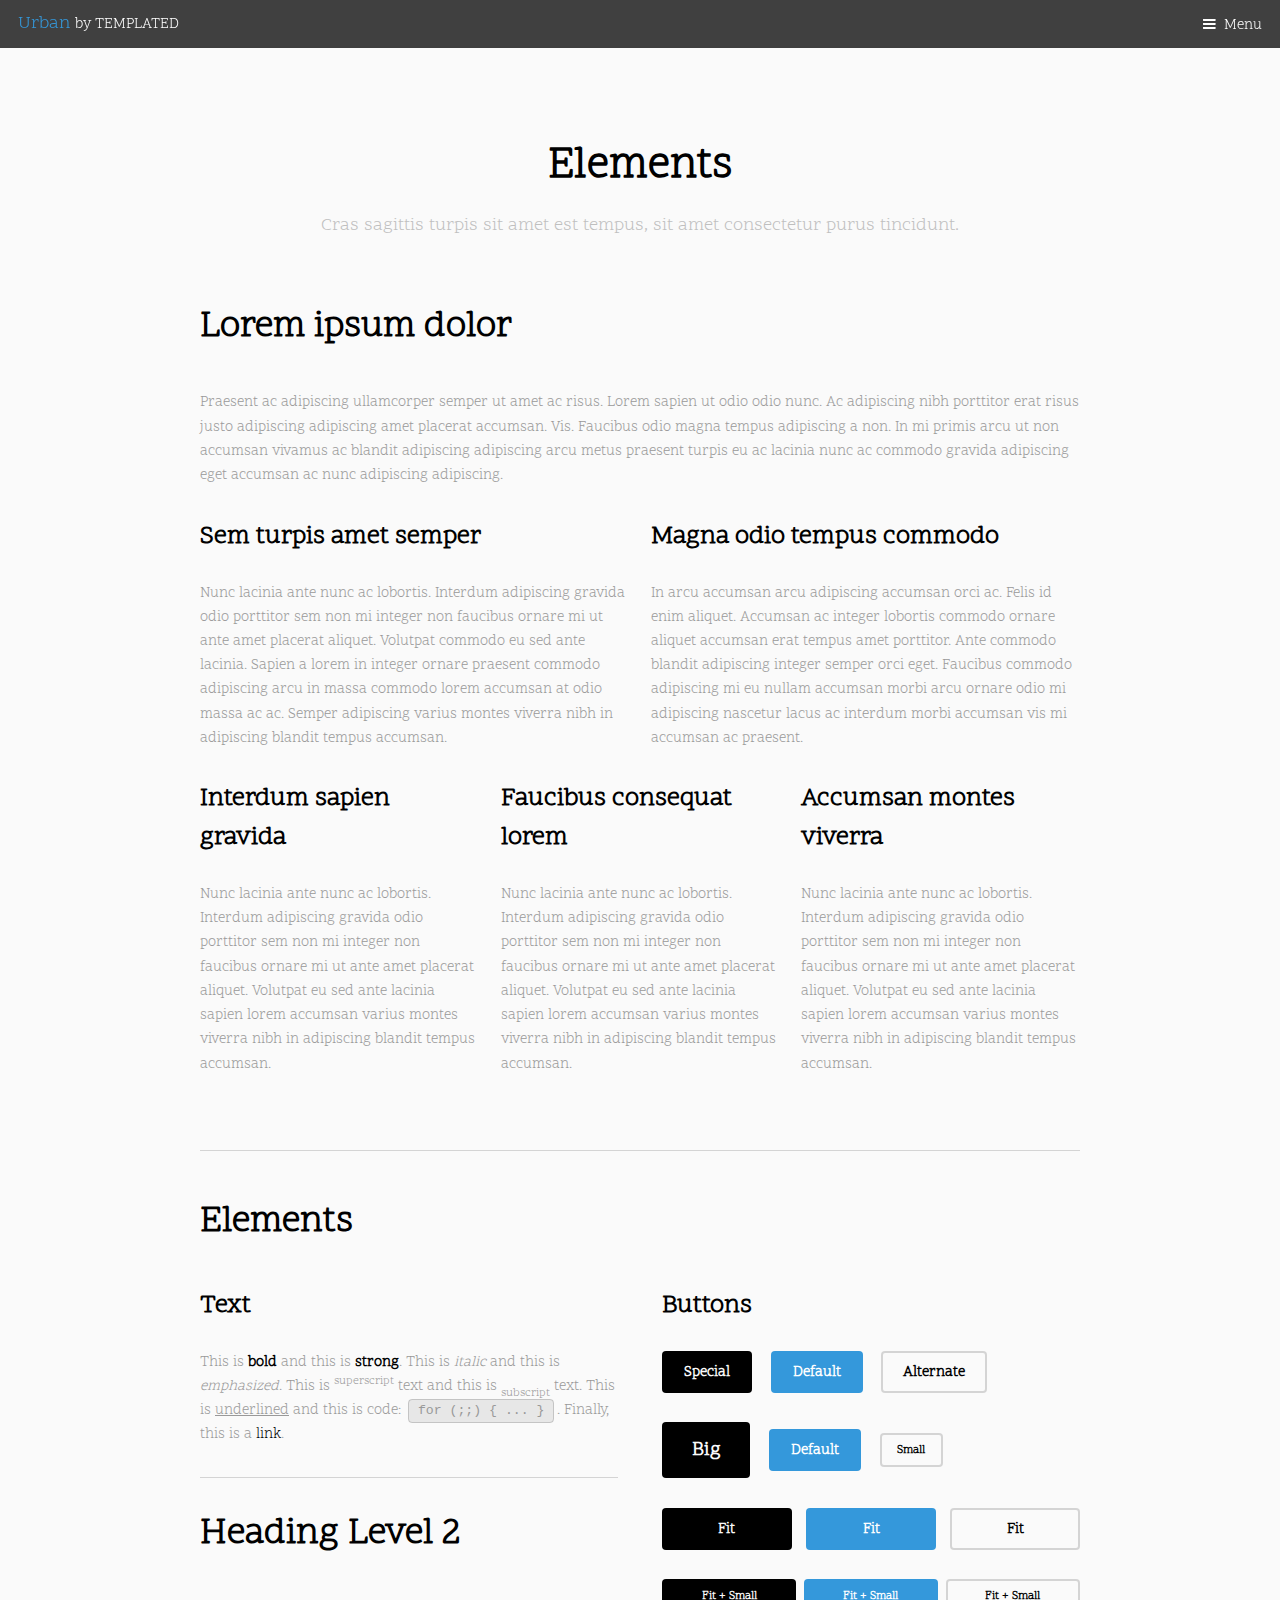
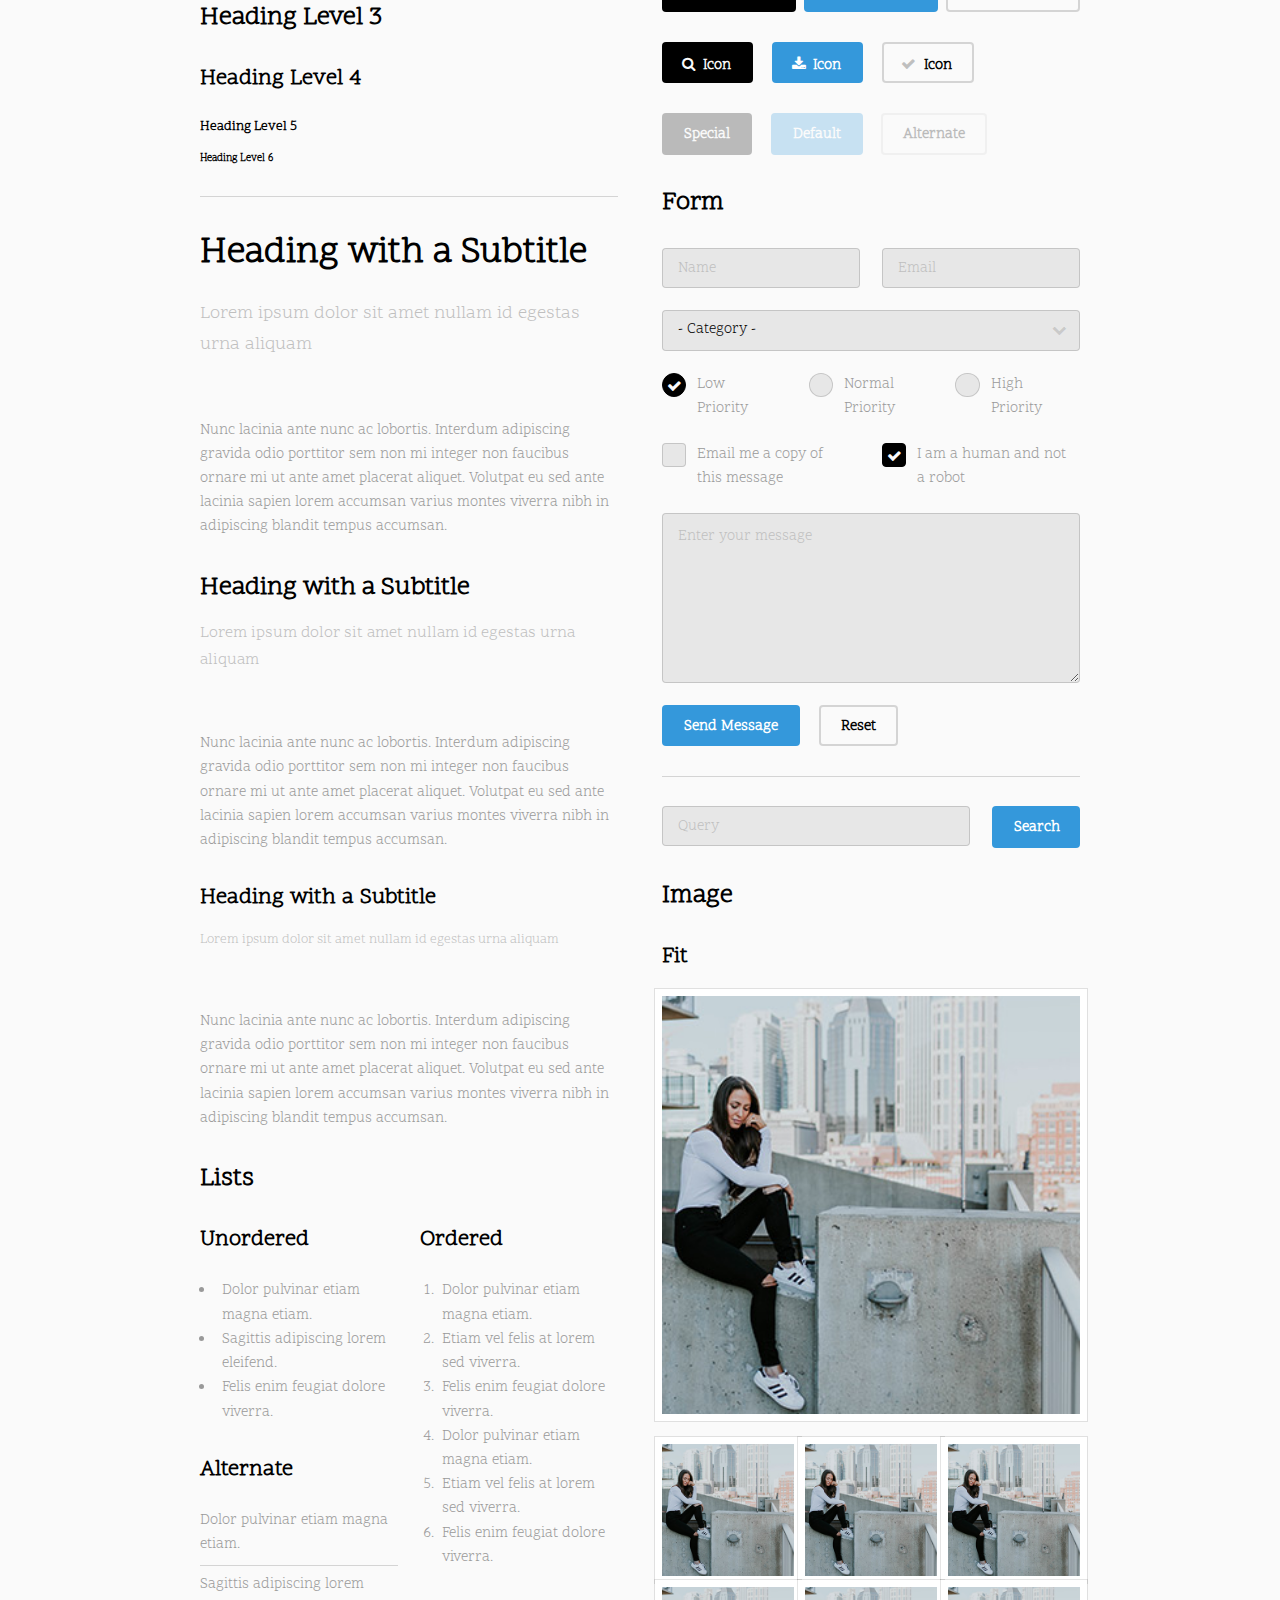
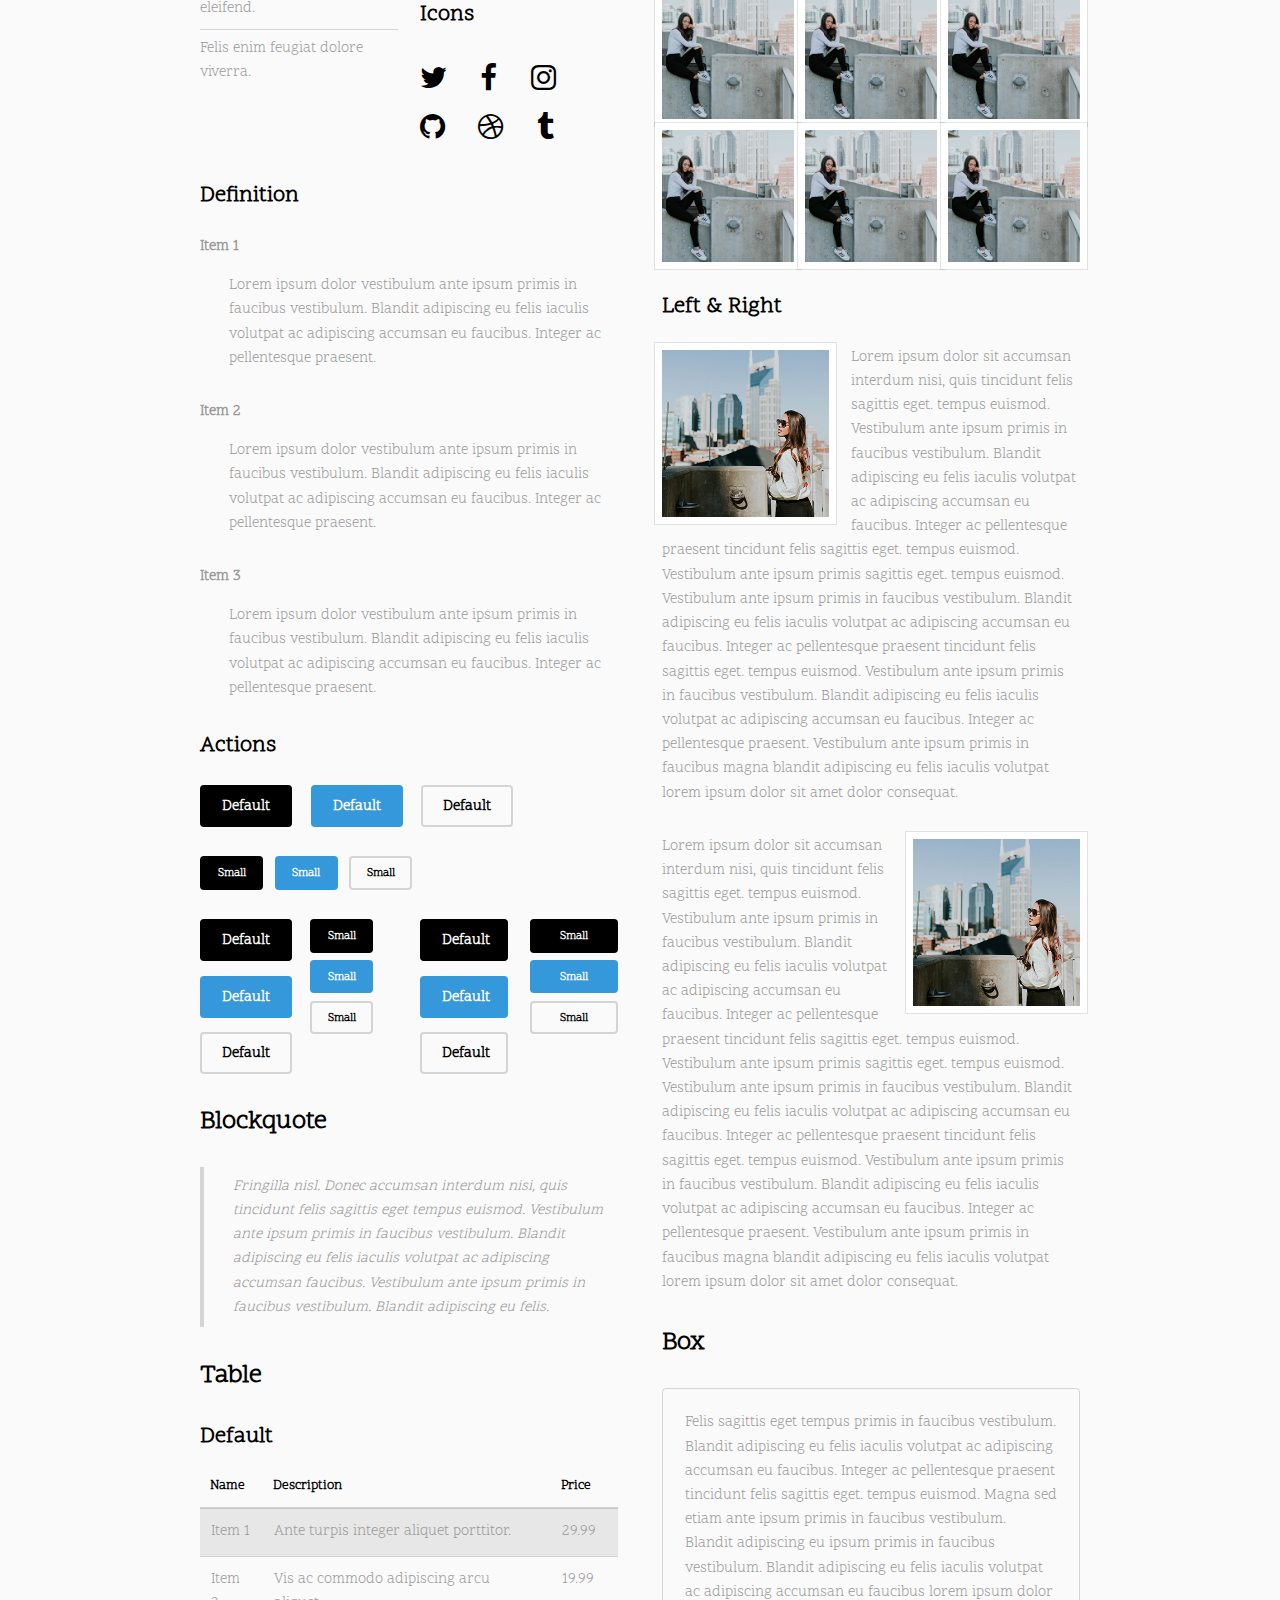
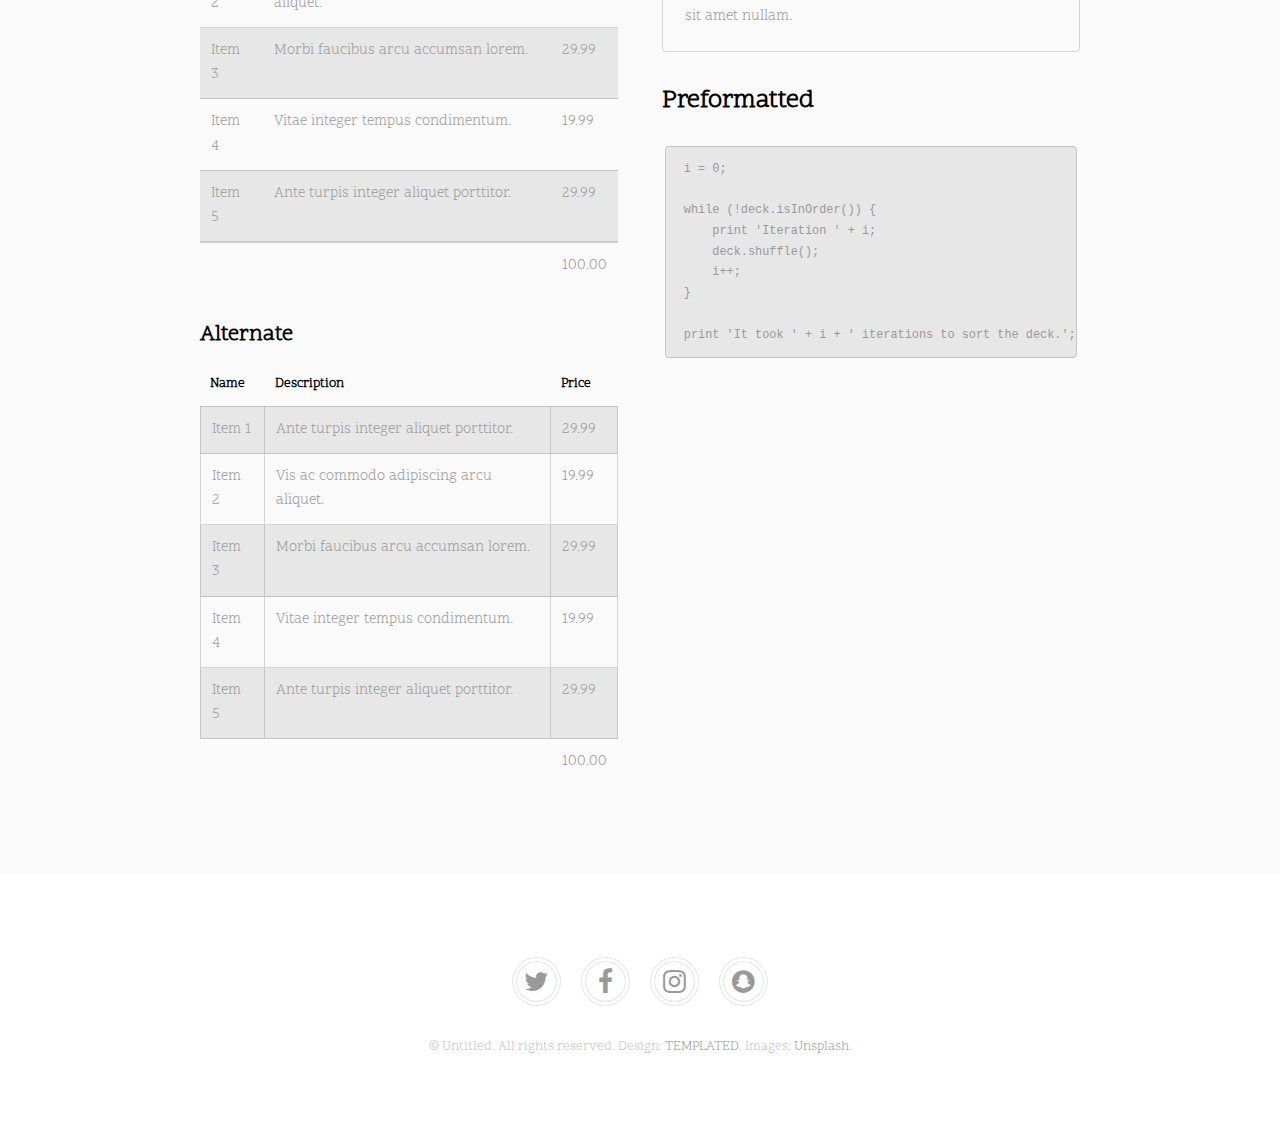
<file: elements.html>
<!DOCTYPE HTML>
<!--
	Urban by TEMPLATED
	templated.co @templatedco
	Released for free under the Creative Commons Attribution 3.0 license (templated.co/license)
-->
<html>
	<head>
		<title>Elements - Urban by TEMPLATED</title>
		<meta charset="utf-8" />
		<meta name="viewport" content="width=device-width, initial-scale=1" />
		<link rel="stylesheet" href="assets/css/main.css" />
	</head>
	<body class="subpage">

		<!-- Header -->
			<header id="header">
				<div class="logo"><a href="index.html">Urban <span>by TEMPLATED</span></a></div>
				<a href="#menu">Menu</a>
			</header>

		<!-- Nav -->
			<nav id="menu">
				<ul class="links">
					<li><a href="index.html">Home</a></li>
					<li><a href="generic.html">Generic</a></li>
					<li><a href="elements.html">Elements</a></li>
				</ul>
			</nav>

		<!-- Main -->
			<div id="main">
				<section class="wrapper style1">
					<div class="inner">

						<header class="align-center">
							<h1>Elements</h1>
							<p>Cras sagittis turpis sit amet est tempus, sit amet consectetur purus tincidunt.</p>
						</header>

						<!-- Content -->
							<h2 id="content">Lorem ipsum dolor</h2>
							<p>Praesent ac adipiscing ullamcorper semper ut amet ac risus. Lorem sapien ut odio odio nunc. Ac adipiscing nibh porttitor erat risus justo adipiscing adipiscing amet placerat accumsan. Vis. Faucibus odio magna tempus adipiscing a non. In mi primis arcu ut non accumsan vivamus ac blandit adipiscing adipiscing arcu metus praesent turpis eu ac lacinia nunc ac commodo gravida adipiscing eget accumsan ac nunc adipiscing adipiscing.</p>
							<div class="row">
								<div class="6u 12u$(small)">
									<h3>Sem turpis amet semper</h3>
									<p>Nunc lacinia ante nunc ac lobortis. Interdum adipiscing gravida odio porttitor sem non mi integer non faucibus ornare mi ut ante amet placerat aliquet. Volutpat commodo eu sed ante lacinia. Sapien a lorem in integer ornare praesent commodo adipiscing arcu in massa commodo lorem accumsan at odio massa ac ac. Semper adipiscing varius montes viverra nibh in adipiscing blandit tempus accumsan.</p>
								</div>
								<div class="6u$ 12u$(small)">
									<h3>Magna odio tempus commodo</h3>
									<p>In arcu accumsan arcu adipiscing accumsan orci ac. Felis id enim aliquet. Accumsan ac integer lobortis commodo ornare aliquet accumsan erat tempus amet porttitor. Ante commodo blandit adipiscing integer semper orci eget. Faucibus commodo adipiscing mi eu nullam accumsan morbi arcu ornare odio mi adipiscing nascetur lacus ac interdum morbi accumsan vis mi accumsan ac praesent.</p>
								</div>
								<!-- Break -->
								<div class="4u 12u$(medium)">
									<h3>Interdum sapien gravida</h3>
									<p>Nunc lacinia ante nunc ac lobortis. Interdum adipiscing gravida odio porttitor sem non mi integer non faucibus ornare mi ut ante amet placerat aliquet. Volutpat eu sed ante lacinia sapien lorem accumsan varius montes viverra nibh in adipiscing blandit tempus accumsan.</p>
								</div>
								<div class="4u 12u$(medium)">
									<h3>Faucibus consequat lorem</h3>
									<p>Nunc lacinia ante nunc ac lobortis. Interdum adipiscing gravida odio porttitor sem non mi integer non faucibus ornare mi ut ante amet placerat aliquet. Volutpat eu sed ante lacinia sapien lorem accumsan varius montes viverra nibh in adipiscing blandit tempus accumsan.</p>
								</div>
								<div class="4u$ 12u$(medium)">
									<h3>Accumsan montes viverra</h3>
									<p>Nunc lacinia ante nunc ac lobortis. Interdum adipiscing gravida odio porttitor sem non mi integer non faucibus ornare mi ut ante amet placerat aliquet. Volutpat eu sed ante lacinia sapien lorem accumsan varius montes viverra nibh in adipiscing blandit tempus accumsan.</p>
								</div>
							</div>

						<hr class="major" />

						<!-- Elements -->
							<h2 id="elements">Elements</h2>
							<div class="row 200%">
								<div class="6u 12u$(medium)">

									<!-- Text stuff -->
										<h3>Text</h3>
										<p>This is <b>bold</b> and this is <strong>strong</strong>. This is <i>italic</i> and this is <em>emphasized</em>.
										This is <sup>superscript</sup> text and this is <sub>subscript</sub> text.
										This is <u>underlined</u> and this is code: <code>for (;;) { ... }</code>.
										Finally, this is a <a href="#">link</a>.</p>
										<hr />
										<h2>Heading Level 2</h2>
										<h3>Heading Level 3</h3>
										<h4>Heading Level 4</h4>
										<h5>Heading Level 5</h5>
										<h6>Heading Level 6</h6>
										<hr />
										<header>
											<h2>Heading with a Subtitle</h2>
											<p>Lorem ipsum dolor sit amet nullam id egestas urna aliquam</p>
										</header>
										<p>Nunc lacinia ante nunc ac lobortis. Interdum adipiscing gravida odio porttitor sem non mi integer non faucibus ornare mi ut ante amet placerat aliquet. Volutpat eu sed ante lacinia sapien lorem accumsan varius montes viverra nibh in adipiscing blandit tempus accumsan.</p>
										<header>
											<h3>Heading with a Subtitle</h3>
											<p>Lorem ipsum dolor sit amet nullam id egestas urna aliquam</p>
										</header>
										<p>Nunc lacinia ante nunc ac lobortis. Interdum adipiscing gravida odio porttitor sem non mi integer non faucibus ornare mi ut ante amet placerat aliquet. Volutpat eu sed ante lacinia sapien lorem accumsan varius montes viverra nibh in adipiscing blandit tempus accumsan.</p>
										<header>
											<h4>Heading with a Subtitle</h4>
											<p>Lorem ipsum dolor sit amet nullam id egestas urna aliquam</p>
										</header>
										<p>Nunc lacinia ante nunc ac lobortis. Interdum adipiscing gravida odio porttitor sem non mi integer non faucibus ornare mi ut ante amet placerat aliquet. Volutpat eu sed ante lacinia sapien lorem accumsan varius montes viverra nibh in adipiscing blandit tempus accumsan.</p>

									<!-- Lists -->
										<h3>Lists</h3>
										<div class="row">
											<div class="6u 12u$(small)">

												<h4>Unordered</h4>
												<ul>
													<li>Dolor pulvinar etiam magna etiam.</li>
													<li>Sagittis adipiscing lorem eleifend.</li>
													<li>Felis enim feugiat dolore viverra.</li>
												</ul>

												<h4>Alternate</h4>
												<ul class="alt">
													<li>Dolor pulvinar etiam magna etiam.</li>
													<li>Sagittis adipiscing lorem eleifend.</li>
													<li>Felis enim feugiat dolore viverra.</li>
												</ul>

											</div>
											<div class="6u$ 12u$(small)">

												<h4>Ordered</h4>
												<ol>
													<li>Dolor pulvinar etiam magna etiam.</li>
													<li>Etiam vel felis at lorem sed viverra.</li>
													<li>Felis enim feugiat dolore viverra.</li>
													<li>Dolor pulvinar etiam magna etiam.</li>
													<li>Etiam vel felis at lorem sed viverra.</li>
													<li>Felis enim feugiat dolore viverra.</li>
												</ol>

												<h4>Icons</h4>
												<ul class="icons">
													<li><a href="#" class="icon fa-twitter"><span class="label">Twitter</span></a></li>
													<li><a href="#" class="icon fa-facebook"><span class="label">Facebook</span></a></li>
													<li><a href="#" class="icon fa-instagram"><span class="label">Instagram</span></a></li>
													<li><a href="#" class="icon fa-github"><span class="label">Github</span></a></li>
													<li><a href="#" class="icon fa-dribbble"><span class="label">Dribbble</span></a></li>
													<li><a href="#" class="icon fa-tumblr"><span class="label">Tumblr</span></a></li>
												</ul>

											</div>
										</div>
										<h4>Definition</h4>
										<dl>
											<dt>Item 1</dt>
											<dd>
												<p>Lorem ipsum dolor vestibulum ante ipsum primis in faucibus vestibulum. Blandit adipiscing eu felis iaculis volutpat ac adipiscing accumsan eu faucibus. Integer ac pellentesque praesent.</p>
											</dd>
											<dt>Item 2</dt>
											<dd>
												<p>Lorem ipsum dolor vestibulum ante ipsum primis in faucibus vestibulum. Blandit adipiscing eu felis iaculis volutpat ac adipiscing accumsan eu faucibus. Integer ac pellentesque praesent.</p>
											</dd>
											<dt>Item 3</dt>
											<dd>
												<p>Lorem ipsum dolor vestibulum ante ipsum primis in faucibus vestibulum. Blandit adipiscing eu felis iaculis volutpat ac adipiscing accumsan eu faucibus. Integer ac pellentesque praesent.</p>
											</dd>
										</dl>

										<h4>Actions</h4>
										<ul class="actions">
											<li><a href="#" class="button special">Default</a></li>
											<li><a href="#" class="button">Default</a></li>
											<li><a href="#" class="button alt">Default</a></li>
										</ul>
										<ul class="actions small">
											<li><a href="#" class="button special small">Small</a></li>
											<li><a href="#" class="button small">Small</a></li>
											<li><a href="#" class="button alt small">Small</a></li>
										</ul>
										<div class="row">
											<div class="3u 12u$(small)">
												<ul class="actions vertical">
													<li><a href="#" class="button special">Default</a></li>
													<li><a href="#" class="button">Default</a></li>
													<li><a href="#" class="button alt">Default</a></li>
												</ul>
											</div>
											<div class="3u 12u$(small)">
												<ul class="actions vertical small">
													<li><a href="#" class="button special small">Small</a></li>
													<li><a href="#" class="button small">Small</a></li>
													<li><a href="#" class="button alt small">Small</a></li>
												</ul>
											</div>
											<div class="3u 12u$(small)">
												<ul class="actions vertical">
													<li><a href="#" class="button special fit">Default</a></li>
													<li><a href="#" class="button fit">Default</a></li>
													<li><a href="#" class="button alt fit">Default</a></li>
												</ul>
											</div>
											<div class="3u$ 12u$(small)">
												<ul class="actions vertical small">
													<li><a href="#" class="button special small fit">Small</a></li>
													<li><a href="#" class="button small fit">Small</a></li>
													<li><a href="#" class="button alt small fit">Small</a></li>
												</ul>
											</div>
										</div>

									<!-- Blockquote -->
										<h3>Blockquote</h3>
										<blockquote>Fringilla nisl. Donec accumsan interdum nisi, quis tincidunt felis sagittis eget tempus euismod. Vestibulum ante ipsum primis in faucibus vestibulum. Blandit adipiscing eu felis iaculis volutpat ac adipiscing accumsan faucibus. Vestibulum ante ipsum primis in faucibus vestibulum. Blandit adipiscing eu felis.</blockquote>

									<!-- Table -->
										<h3>Table</h3>

										<h4>Default</h4>
										<div class="table-wrapper">
											<table>
												<thead>
													<tr>
														<th>Name</th>
														<th>Description</th>
														<th>Price</th>
													</tr>
												</thead>
												<tbody>
													<tr>
														<td>Item 1</td>
														<td>Ante turpis integer aliquet porttitor.</td>
														<td>29.99</td>
													</tr>
													<tr>
														<td>Item 2</td>
														<td>Vis ac commodo adipiscing arcu aliquet.</td>
														<td>19.99</td>
													</tr>
													<tr>
														<td>Item 3</td>
														<td> Morbi faucibus arcu accumsan lorem.</td>
														<td>29.99</td>
													</tr>
													<tr>
														<td>Item 4</td>
														<td>Vitae integer tempus condimentum.</td>
														<td>19.99</td>
													</tr>
													<tr>
														<td>Item 5</td>
														<td>Ante turpis integer aliquet porttitor.</td>
														<td>29.99</td>
													</tr>
												</tbody>
												<tfoot>
													<tr>
														<td colspan="2"></td>
														<td>100.00</td>
													</tr>
												</tfoot>
											</table>
										</div>

										<h4>Alternate</h4>
										<div class="table-wrapper">
											<table class="alt">
												<thead>
													<tr>
														<th>Name</th>
														<th>Description</th>
														<th>Price</th>
													</tr>
												</thead>
												<tbody>
													<tr>
														<td>Item 1</td>
														<td>Ante turpis integer aliquet porttitor.</td>
														<td>29.99</td>
													</tr>
													<tr>
														<td>Item 2</td>
														<td>Vis ac commodo adipiscing arcu aliquet.</td>
														<td>19.99</td>
													</tr>
													<tr>
														<td>Item 3</td>
														<td> Morbi faucibus arcu accumsan lorem.</td>
														<td>29.99</td>
													</tr>
													<tr>
														<td>Item 4</td>
														<td>Vitae integer tempus condimentum.</td>
														<td>19.99</td>
													</tr>
													<tr>
														<td>Item 5</td>
														<td>Ante turpis integer aliquet porttitor.</td>
														<td>29.99</td>
													</tr>
												</tbody>
												<tfoot>
													<tr>
														<td colspan="2"></td>
														<td>100.00</td>
													</tr>
												</tfoot>
											</table>
										</div>

								</div>
								<div class="6u$ 12u$(medium)">

									<!-- Buttons -->
										<h3>Buttons</h3>
										<ul class="actions">
											<li><a href="#" class="button special">Special</a></li>
											<li><a href="#" class="button">Default</a></li>
											<li><a href="#" class="button alt">Alternate</a></li>
										</ul>
										<ul class="actions">
											<li><a href="#" class="button special big">Big</a></li>
											<li><a href="#" class="button">Default</a></li>
											<li><a href="#" class="button alt small">Small</a></li>
										</ul>
										<ul class="actions fit">
											<li><a href="#" class="button special fit">Fit</a></li>
											<li><a href="#" class="button fit">Fit</a></li>
											<li><a href="#" class="button alt fit">Fit</a></li>
										</ul>
										<ul class="actions fit small">
											<li><a href="#" class="button special fit small">Fit + Small</a></li>
											<li><a href="#" class="button fit small">Fit + Small</a></li>
											<li><a href="#" class="button alt fit small">Fit + Small</a></li>
										</ul>
										<ul class="actions">
											<li><a href="#" class="button special icon fa-search">Icon</a></li>
											<li><a href="#" class="button icon fa-download">Icon</a></li>
											<li><a href="#" class="button alt icon fa-check">Icon</a></li>
										</ul>
										<ul class="actions">
											<li><span class="button special disabled">Special</span></li>
											<li><span class="button disabled">Default</span></li>
											<li><span class="button alt disabled">Alternate</span></li>
										</ul>

									<!-- Form -->
										<h3>Form</h3>

										<form method="post" action="#">
											<div class="row uniform">
												<div class="6u 12u$(xsmall)">
													<input type="text" name="name" id="name" value="" placeholder="Name" />
												</div>
												<div class="6u$ 12u$(xsmall)">
													<input type="email" name="email" id="email" value="" placeholder="Email" />
												</div>
												<!-- Break -->
												<div class="12u$">
													<div class="select-wrapper">
														<select name="category" id="category">
															<option value="">- Category -</option>
															<option value="1">Manufacturing</option>
															<option value="1">Shipping</option>
															<option value="1">Administration</option>
															<option value="1">Human Resources</option>
														</select>
													</div>
												</div>
												<!-- Break -->
												<div class="4u 12u$(small)">
													<input type="radio" id="priority-low" name="priority" checked>
													<label for="priority-low">Low Priority</label>
												</div>
												<div class="4u 12u$(small)">
													<input type="radio" id="priority-normal" name="priority">
													<label for="priority-normal">Normal Priority</label>
												</div>
												<div class="4u$ 12u$(small)">
													<input type="radio" id="priority-high" name="priority">
													<label for="priority-high">High Priority</label>
												</div>
												<!-- Break -->
												<div class="6u 12u$(small)">
													<input type="checkbox" id="copy" name="copy">
													<label for="copy">Email me a copy of this message</label>
												</div>
												<div class="6u$ 12u$(small)">
													<input type="checkbox" id="human" name="human" checked>
													<label for="human">I am a human and not a robot</label>
												</div>
												<!-- Break -->
												<div class="12u$">
													<textarea name="message" id="message" placeholder="Enter your message" rows="6"></textarea>
												</div>
												<!-- Break -->
												<div class="12u$">
													<ul class="actions">
														<li><input type="submit" value="Send Message" /></li>
														<li><input type="reset" value="Reset" class="alt" /></li>
													</ul>
												</div>
											</div>
										</form>

										<hr />

										<form method="post" action="#">
											<div class="row uniform">
												<div class="9u 12u$(small)">
													<input type="text" name="query" id="query" value="" placeholder="Query" />
												</div>
												<div class="3u$ 12u$(small)">
													<input type="submit" value="Search" class="fit" />
												</div>
											</div>
										</form>

									<!-- Image -->
										<h3>Image</h3>

										<h4>Fit</h4>
										<span class="image fit"><img src="images/pic01.jpg" alt="" /></span>
										<div class="box alt">
											<div class="row 50% uniform">
												<div class="4u"><span class="image fit"><img src="images/pic01.jpg" alt="" /></span></div>
												<div class="4u"><span class="image fit"><img src="images/pic01.jpg" alt="" /></span></div>
												<div class="4u$"><span class="image fit"><img src="images/pic01.jpg" alt="" /></span></div>
												<!-- Break -->
												<div class="4u"><span class="image fit"><img src="images/pic01.jpg" alt="" /></span></div>
												<div class="4u"><span class="image fit"><img src="images/pic01.jpg" alt="" /></span></div>
												<div class="4u$"><span class="image fit"><img src="images/pic01.jpg" alt="" /></span></div>
												<!-- Break -->
												<div class="4u"><span class="image fit"><img src="images/pic01.jpg" alt="" /></span></div>
												<div class="4u"><span class="image fit"><img src="images/pic01.jpg" alt="" /></span></div>
												<div class="4u$"><span class="image fit"><img src="images/pic01.jpg" alt="" /></span></div>
											</div>
										</div>

										<h4>Left &amp; Right</h4>
										<p><span class="image left"><img src="images/pic02.jpg" alt="" /></span>Lorem ipsum dolor sit accumsan interdum nisi, quis tincidunt felis sagittis eget. tempus euismod. Vestibulum ante ipsum primis in faucibus vestibulum. Blandit adipiscing eu felis iaculis volutpat ac adipiscing accumsan eu faucibus. Integer ac pellentesque praesent tincidunt felis sagittis eget. tempus euismod. Vestibulum ante ipsum primis sagittis eget. tempus euismod. Vestibulum ante ipsum primis in faucibus vestibulum. Blandit adipiscing eu felis iaculis volutpat ac adipiscing accumsan eu faucibus. Integer ac pellentesque praesent tincidunt felis sagittis eget. tempus euismod. Vestibulum ante ipsum primis in faucibus vestibulum. Blandit adipiscing eu felis iaculis volutpat ac adipiscing accumsan eu faucibus. Integer ac pellentesque praesent. Vestibulum ante ipsum primis in faucibus magna blandit adipiscing eu felis iaculis volutpat lorem ipsum dolor sit amet dolor consequat.</p>
										<p><span class="image right"><img src="images/pic02.jpg" alt="" /></span>Lorem ipsum dolor sit accumsan interdum nisi, quis tincidunt felis sagittis eget. tempus euismod. Vestibulum ante ipsum primis in faucibus vestibulum. Blandit adipiscing eu felis iaculis volutpat ac adipiscing accumsan eu faucibus. Integer ac pellentesque praesent tincidunt felis sagittis eget. tempus euismod. Vestibulum ante ipsum primis sagittis eget. tempus euismod. Vestibulum ante ipsum primis in faucibus vestibulum. Blandit adipiscing eu felis iaculis volutpat ac adipiscing accumsan eu faucibus. Integer ac pellentesque praesent tincidunt felis sagittis eget. tempus euismod. Vestibulum ante ipsum primis in faucibus vestibulum. Blandit adipiscing eu felis iaculis volutpat ac adipiscing accumsan eu faucibus. Integer ac pellentesque praesent. Vestibulum ante ipsum primis in faucibus magna blandit adipiscing eu felis iaculis volutpat lorem ipsum dolor sit amet dolor consequat.</p>

									<!-- Box -->
										<h3>Box</h3>
										<div class="box">
											<p>Felis sagittis eget tempus primis in faucibus vestibulum. Blandit adipiscing eu felis iaculis volutpat ac adipiscing accumsan eu faucibus. Integer ac pellentesque praesent tincidunt felis sagittis eget. tempus euismod. Magna sed etiam ante ipsum primis in faucibus vestibulum. Blandit adipiscing eu ipsum primis in faucibus vestibulum. Blandit adipiscing eu felis iaculis volutpat ac adipiscing accumsan eu faucibus lorem ipsum dolor sit amet nullam.</p>
										</div>

									<!-- Preformatted Code -->
										<h3>Preformatted</h3>
										<pre><code>i = 0;

while (!deck.isInOrder()) {
    print 'Iteration ' + i;
    deck.shuffle();
    i++;
}

print 'It took ' + i + ' iterations to sort the deck.';
</code></pre>

							</div>
						</div>
					</div>
				</section>
			</div>

		<!-- Footer -->
			<footer id="footer">
				<div class="copyright">
					<ul class="icons">
						<li><a href="#" class="icon fa-twitter"><span class="label">Twitter</span></a></li>
						<li><a href="#" class="icon fa-facebook"><span class="label">Facebook</span></a></li>
						<li><a href="#" class="icon fa-instagram"><span class="label">Instagram</span></a></li>
						<li><a href="#" class="icon fa-snapchat"><span class="label">Snapchat</span></a></li>
					</ul>
					<p>&copy; Untitled. All rights reserved. Design: <a href="https://templated.co">TEMPLATED</a>. Images: <a href="https://unsplash.com">Unsplash</a>.</p>
				</div>
			</footer>

		<!-- Scripts -->
			<script src="assets/js/jquery.min.js"></script>
			<script src="assets/js/jquery.scrolly.min.js"></script>
			<script src="assets/js/jquery.scrollex.min.js"></script>
			<script src="assets/js/skel.min.js"></script>
			<script src="assets/js/util.js"></script>
			<script src="assets/js/main.js"></script>

	</body>
</html>
</file>
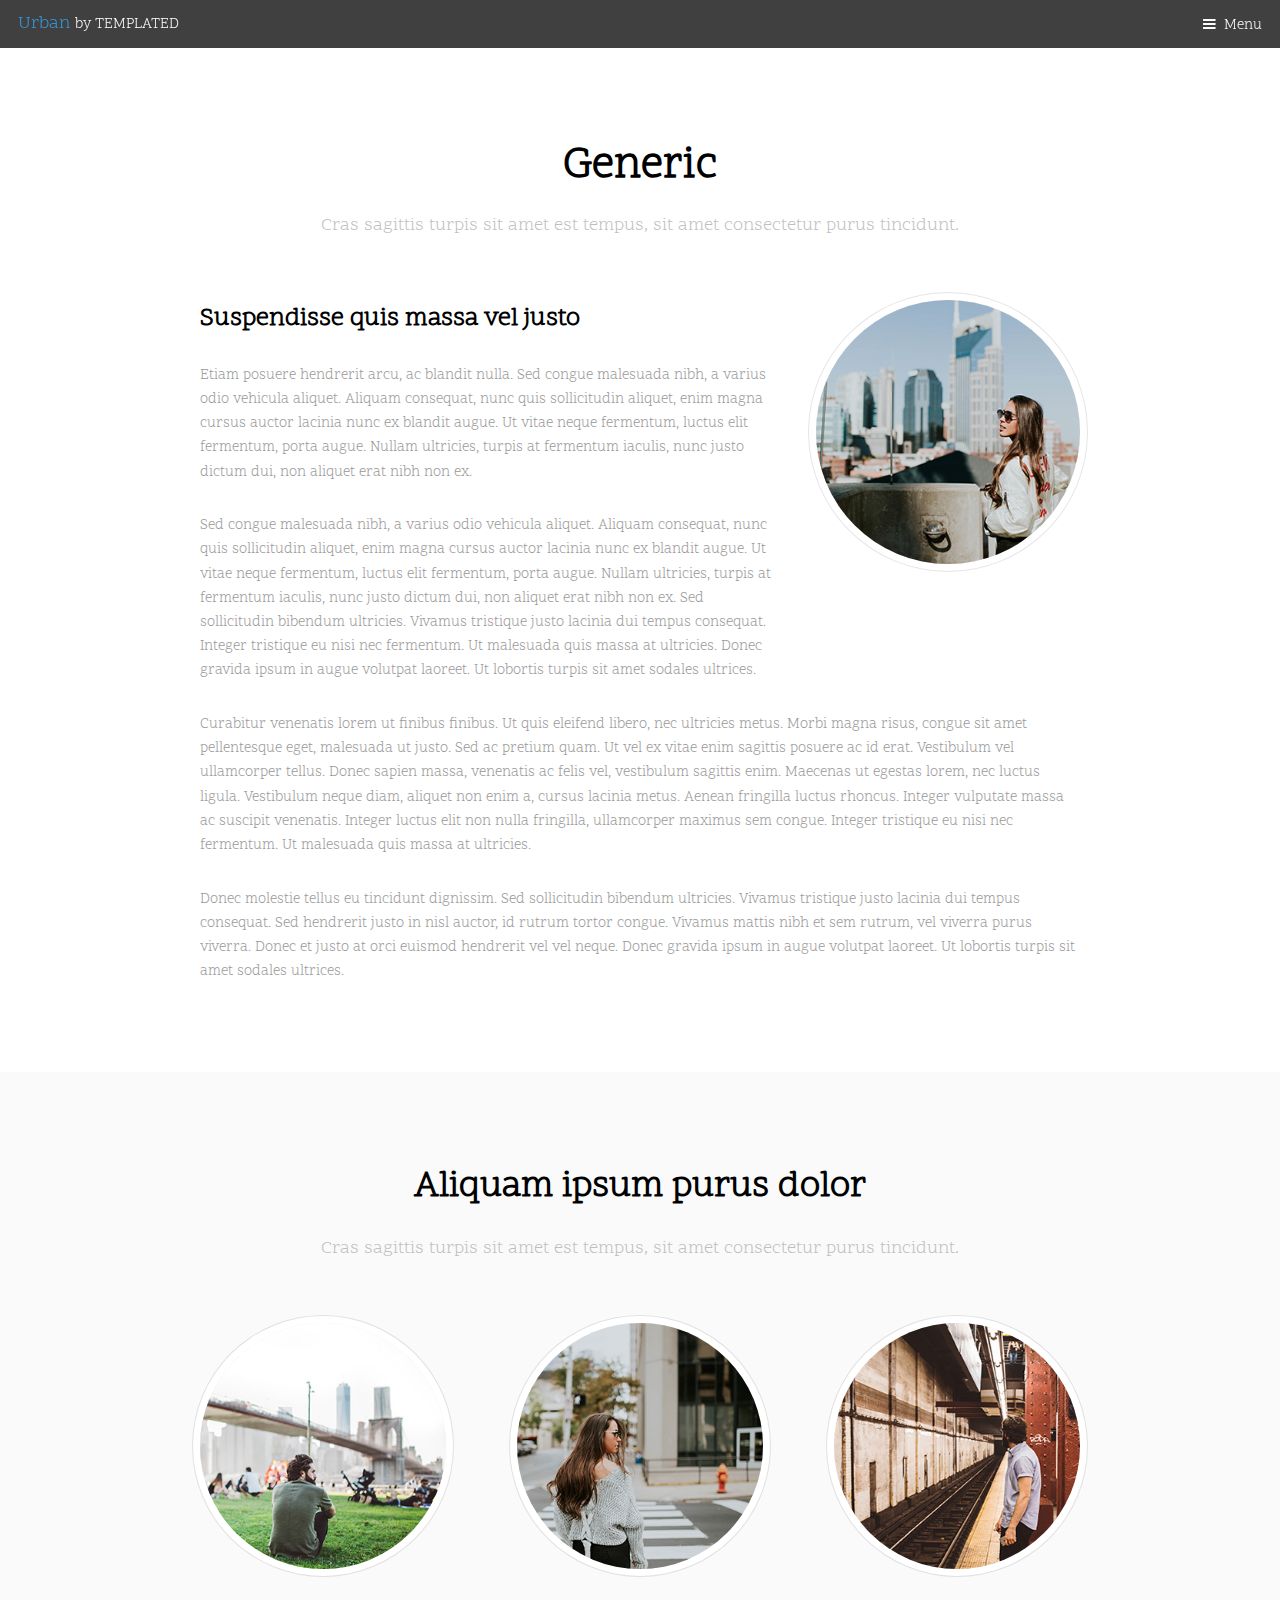
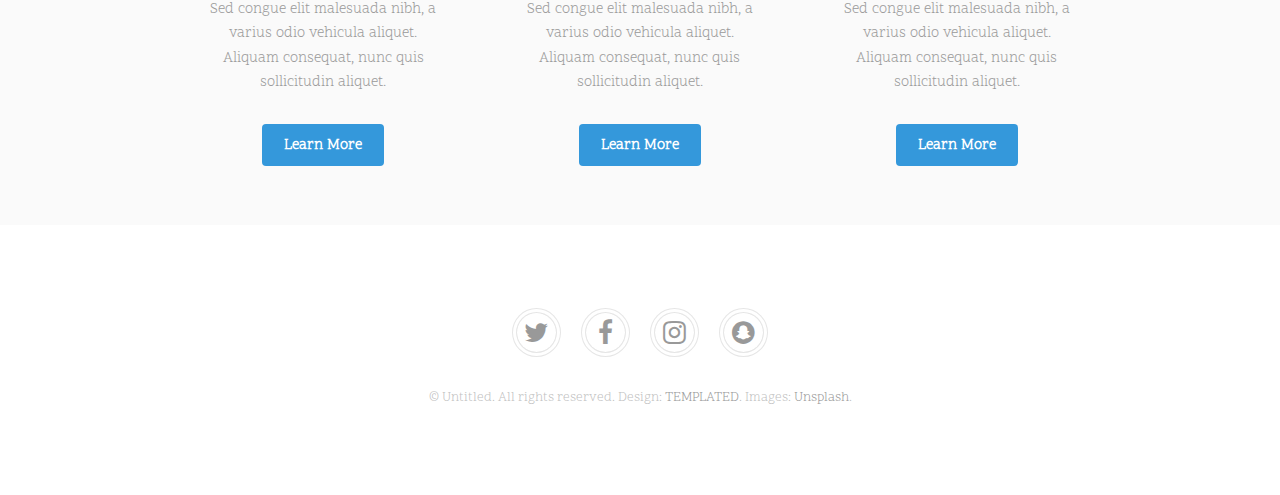
<file: generic.html>
<!DOCTYPE HTML>
<!--
	Urban by TEMPLATED
	templated.co @templatedco
	Released for free under the Creative Commons Attribution 3.0 license (templated.co/license)
-->
<html>
	<head>
		<title>Generic - Urban by TEMPLATED</title>
		<meta charset="utf-8" />
		<meta name="viewport" content="width=device-width, initial-scale=1" />
		<link rel="stylesheet" href="assets/css/main.css" />
	</head>
	<body class="subpage">

		<!-- Header -->
			<header id="header">
				<div class="logo"><a href="index.html">Urban <span>by TEMPLATED</span></a></div>
				<a href="#menu">Menu</a>
			</header>

		<!-- Nav -->
			<nav id="menu">
				<ul class="links">
					<li><a href="index.html">Home</a></li>
					<li><a href="generic.html">Generic</a></li>
					<li><a href="elements.html">Elements</a></li>
				</ul>
			</nav>

		<!-- Main -->
			<div id="main">

				<!-- Section -->
					<section class="wrapper">
						<div class="inner">
							<header class="align-center">
								<h1>Generic</h1>
								<p>Cras sagittis turpis sit amet est tempus, sit amet consectetur purus tincidunt.</p>
							</header>
							<div class="flex flex-2">
								<div class="col col2">
									<h3>Suspendisse quis massa vel justo</h3>
									<p>Etiam posuere hendrerit arcu, ac blandit nulla. Sed congue malesuada nibh, a varius odio vehicula aliquet. Aliquam consequat, nunc quis sollicitudin aliquet, enim magna cursus auctor lacinia nunc ex blandit augue. Ut vitae neque fermentum, luctus elit fermentum, porta augue. Nullam ultricies, turpis at fermentum iaculis, nunc justo dictum dui, non aliquet erat nibh non ex.</p>
									<p>Sed congue malesuada nibh, a varius odio vehicula aliquet. Aliquam consequat, nunc quis sollicitudin aliquet, enim magna cursus auctor lacinia nunc ex blandit augue. Ut vitae neque fermentum, luctus elit fermentum, porta augue. Nullam ultricies, turpis at fermentum iaculis, nunc justo dictum dui, non aliquet erat nibh non ex. Sed sollicitudin bibendum ultricies. Vivamus tristique justo lacinia dui tempus consequat. Integer tristique eu nisi nec fermentum. Ut malesuada quis massa at ultricies. Donec gravida ipsum in augue volutpat laoreet. Ut lobortis turpis sit amet sodales ultrices.</p>
								</div>
								<div class="col col1 first">
									<div class="image round fit">
										<a href="generic.html" class="link"><img src="images/pic02.jpg" alt="" /></a>
									</div>
								</div>
							</div>
							<p>Curabitur venenatis lorem ut finibus finibus. Ut quis eleifend libero, nec ultricies metus. Morbi magna risus, congue sit amet pellentesque eget, malesuada ut justo. Sed ac pretium quam. Ut vel ex vitae enim sagittis posuere ac id erat. Vestibulum vel ullamcorper tellus. Donec sapien massa, venenatis ac felis vel, vestibulum sagittis enim. Maecenas ut egestas lorem, nec luctus ligula. Vestibulum neque diam, aliquet non enim a, cursus lacinia metus. Aenean fringilla luctus rhoncus. Integer vulputate massa ac suscipit venenatis. Integer luctus elit non nulla fringilla, ullamcorper maximus sem congue. Integer tristique eu nisi nec fermentum. Ut malesuada quis massa at ultricies.</p>
							<p>Donec molestie tellus eu tincidunt dignissim. Sed sollicitudin bibendum ultricies. Vivamus tristique justo lacinia dui tempus consequat. Sed hendrerit justo in nisl auctor, id rutrum tortor congue. Vivamus mattis nibh et sem rutrum, vel viverra purus viverra. Donec et justo at orci euismod hendrerit vel vel neque. Donec gravida ipsum in augue volutpat laoreet. Ut lobortis turpis sit amet sodales ultrices.</p>
						</div>
					</section>

				<!-- Section -->
					<section class="wrapper style1">
						<div class="inner">
							<header class="align-center">
								<h2>Aliquam ipsum purus dolor</h2>
								<p>Cras sagittis turpis sit amet est tempus, sit amet consectetur purus tincidunt.</p>
							</header>
							<div class="flex flex-3">
								<div class="col align-center">
									<div class="image round fit">
										<img src="images/pic03.jpg" alt="" />
									</div>
									<p>Sed congue elit malesuada nibh, a varius odio vehicula aliquet. Aliquam consequat, nunc quis sollicitudin aliquet. </p>
									<a href="#" class="button">Learn More</a>
								</div>
								<div class="col align-center">
									<div class="image round fit">
										<img src="images/pic05.jpg" alt="" />
									</div>
									<p>Sed congue elit malesuada nibh, a varius odio vehicula aliquet. Aliquam consequat, nunc quis sollicitudin aliquet. </p>
									<a href="#" class="button">Learn More</a>
								</div>
								<div class="col align-center">
									<div class="image round fit">
										<img src="images/pic04.jpg" alt="" />
									</div>
									<p>Sed congue elit malesuada nibh, a varius odio vehicula aliquet. Aliquam consequat, nunc quis sollicitudin aliquet. </p>
									<a href="#" class="button">Learn More</a>
								</div>
							</div>
						</div>
					</section>

			</div>

		<!-- Footer -->
			<footer id="footer">
				<div class="copyright">
					<ul class="icons">
						<li><a href="#" class="icon fa-twitter"><span class="label">Twitter</span></a></li>
						<li><a href="#" class="icon fa-facebook"><span class="label">Facebook</span></a></li>
						<li><a href="#" class="icon fa-instagram"><span class="label">Instagram</span></a></li>
						<li><a href="#" class="icon fa-snapchat"><span class="label">Snapchat</span></a></li>
					</ul>
					<p>&copy; Untitled. All rights reserved. Design: <a href="https://templated.co">TEMPLATED</a>. Images: <a href="https://unsplash.com">Unsplash</a>.</p>
				</div>
			</footer>

		<!-- Scripts -->
			<script src="assets/js/jquery.min.js"></script>
			<script src="assets/js/jquery.scrolly.min.js"></script>
			<script src="assets/js/jquery.scrollex.min.js"></script>
			<script src="assets/js/skel.min.js"></script>
			<script src="assets/js/util.js"></script>
			<script src="assets/js/main.js"></script>

	</body>
</html>
</file>
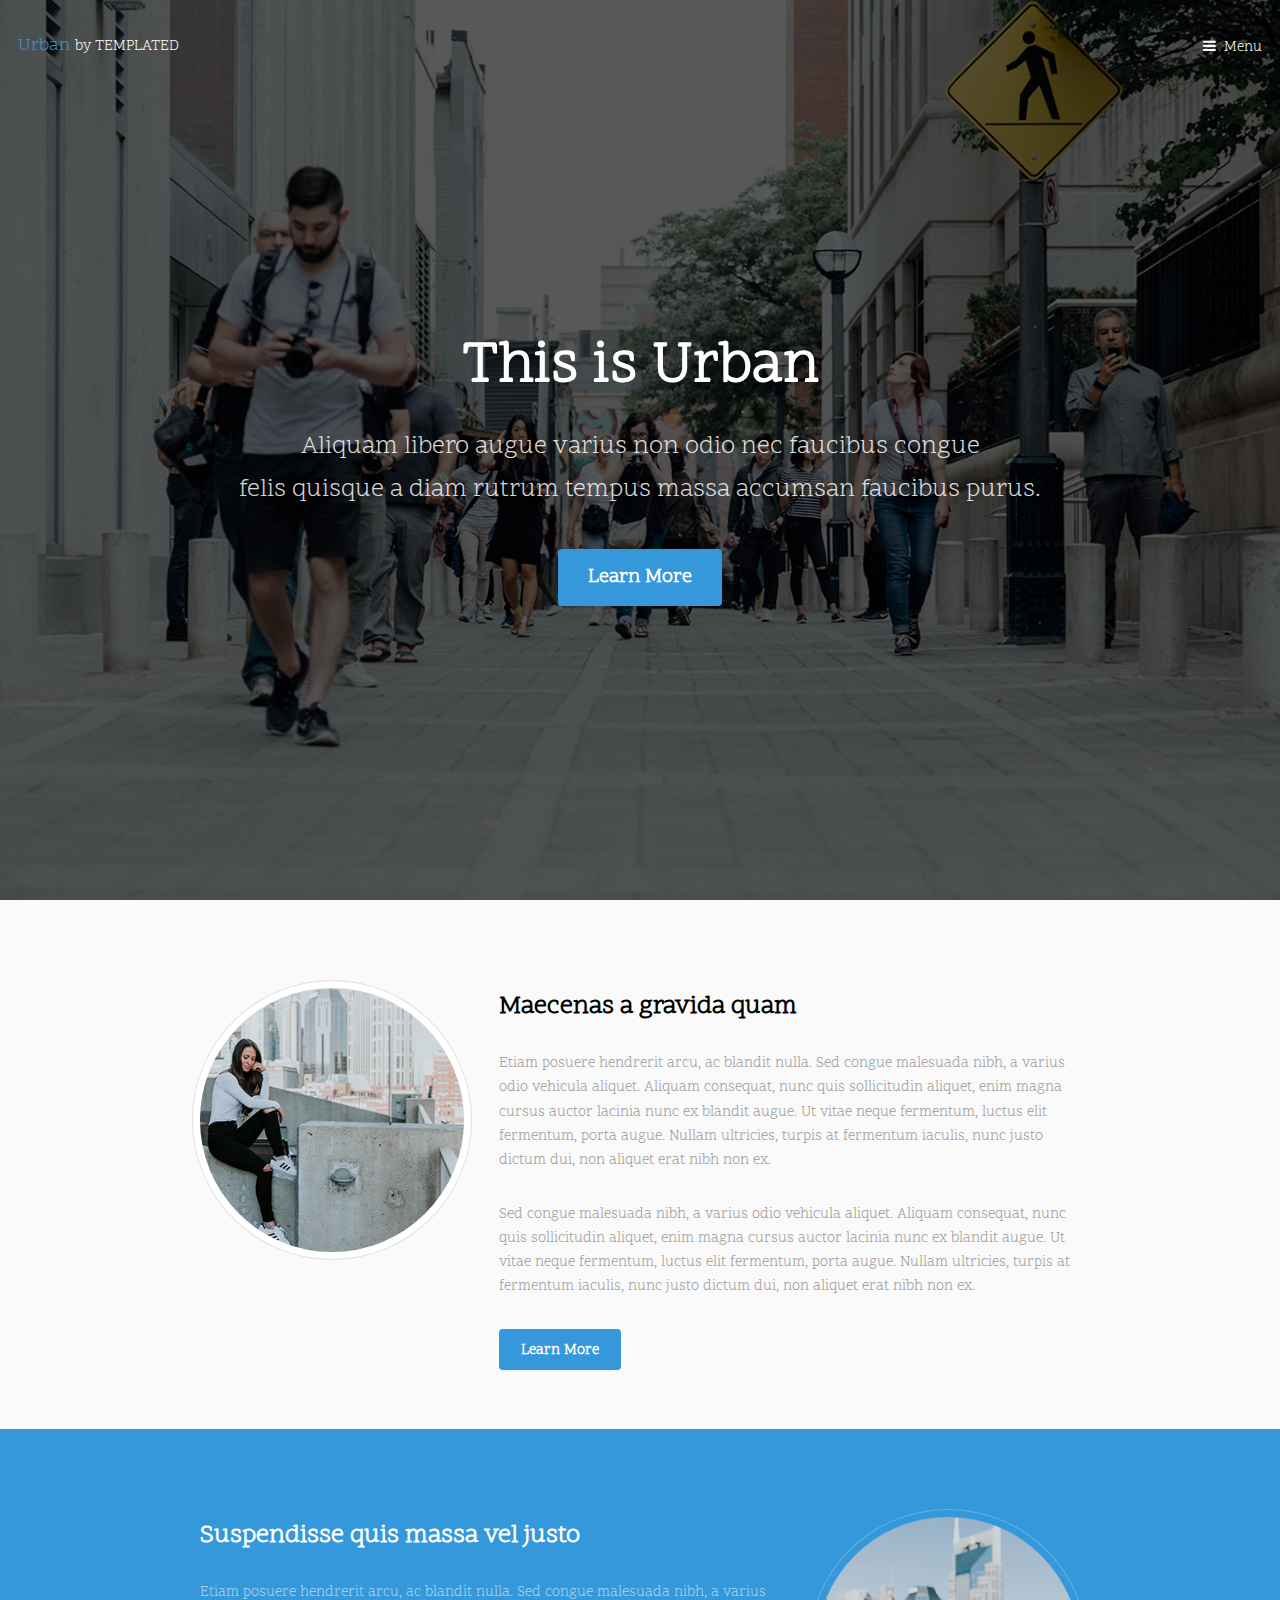
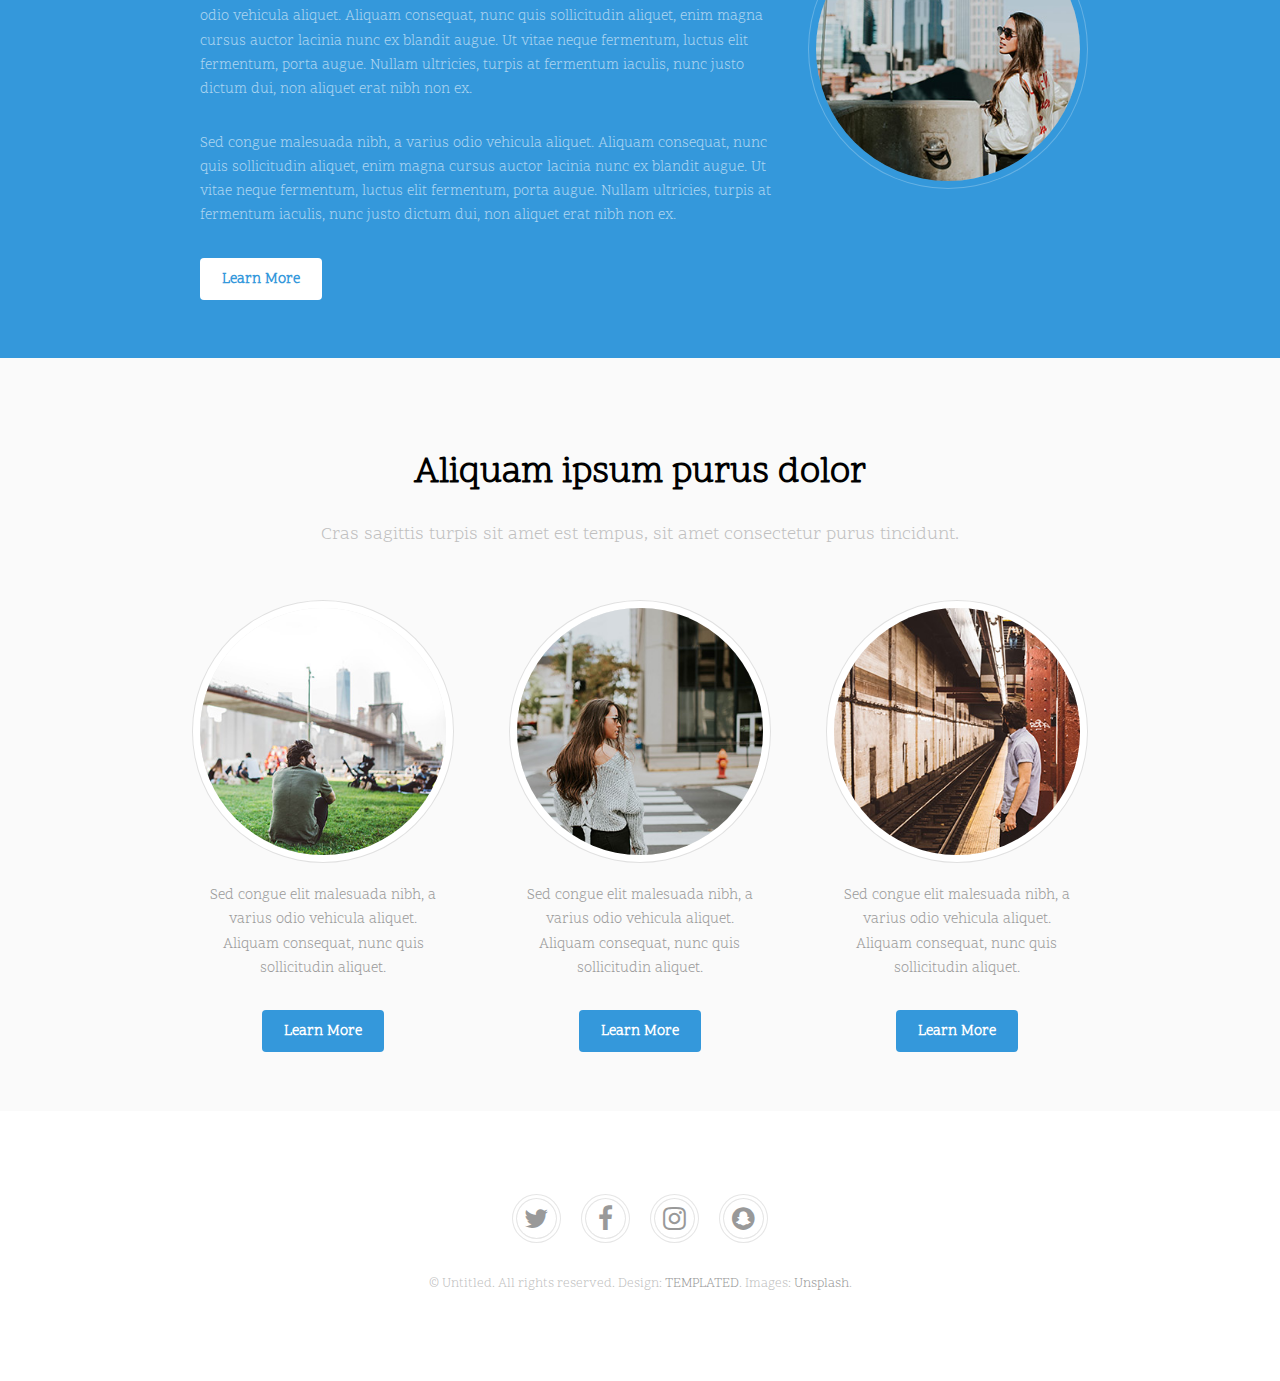
<file: index3.html>
<!DOCTYPE HTML>
<!--
	Urban by TEMPLATED
	templated.co @templatedco
	Released for free under the Creative Commons Attribution 3.0 license (templated.co/license)
-->
<html>
	<head>
		<title>Urban by TEMPLATED</title>
		<meta charset="utf-8" />
		<meta name="viewport" content="width=device-width, initial-scale=1" />
		<link rel="stylesheet" href="assets/css/main.css" />
	</head>
	<body>

		<!-- Header -->
			<header id="header" class="alt">
				<div class="logo"><a href="index.html">Urban <span>by TEMPLATED</span></a></div>
				<a href="#menu">Menu</a>
			</header>

		<!-- Nav -->
			<nav id="menu">
				<ul class="links">
					<li><a href="index.html">Home</a></li>
					<li><a href="generic.html">Generic</a></li>
					<li><a href="elements.html">Elements</a></li>
				</ul>
			</nav>

		<!-- Banner -->
			<section id="banner">
				<div class="inner">
					<header>
						<h1>This is Urban</h1>
						<p>Aliquam libero augue varius non odio nec faucibus congue<br />felis quisque a diam rutrum tempus massa accumsan faucibus purus.</p>
					</header>
					<a href="#main" class="button big scrolly">Learn More</a>
				</div>
			</section>

		<!-- Main -->
			<div id="main">

				<!-- Section -->
					<section class="wrapper style1">
						<div class="inner">
							<!-- 2 Columns -->
								<div class="flex flex-2">
									<div class="col col1">
										<div class="image round fit">
											<a href="generic.html" class="link"><img src="images/pic01.jpg" alt="" /></a>
										</div>
									</div>
									<div class="col col2">
										<h3>Maecenas a gravida quam</h3>
										<p>Etiam posuere hendrerit arcu, ac blandit nulla. Sed congue malesuada nibh, a varius odio vehicula aliquet. Aliquam consequat, nunc quis sollicitudin aliquet, enim magna cursus auctor lacinia nunc ex blandit augue. Ut vitae neque fermentum, luctus elit fermentum, porta augue. Nullam ultricies, turpis at fermentum iaculis, nunc justo dictum dui, non aliquet erat nibh non ex.</p>
										<p>Sed congue malesuada nibh, a varius odio vehicula aliquet. Aliquam consequat, nunc quis sollicitudin aliquet, enim magna cursus auctor lacinia nunc ex blandit augue. Ut vitae neque fermentum, luctus elit fermentum, porta augue. Nullam ultricies, turpis at fermentum iaculis, nunc justo dictum dui, non aliquet erat nibh non ex. </p>
										<a href="#" class="button">Learn More</a>
									</div>
								</div>
						</div>
					</section>

				<!-- Section -->
					<section class="wrapper style2">
						<div class="inner">
							<div class="flex flex-2">
								<div class="col col2">
									<h3>Suspendisse quis massa vel justo</h3>
									<p>Etiam posuere hendrerit arcu, ac blandit nulla. Sed congue malesuada nibh, a varius odio vehicula aliquet. Aliquam consequat, nunc quis sollicitudin aliquet, enim magna cursus auctor lacinia nunc ex blandit augue. Ut vitae neque fermentum, luctus elit fermentum, porta augue. Nullam ultricies, turpis at fermentum iaculis, nunc justo dictum dui, non aliquet erat nibh non ex.</p>
									<p>Sed congue malesuada nibh, a varius odio vehicula aliquet. Aliquam consequat, nunc quis sollicitudin aliquet, enim magna cursus auctor lacinia nunc ex blandit augue. Ut vitae neque fermentum, luctus elit fermentum, porta augue. Nullam ultricies, turpis at fermentum iaculis, nunc justo dictum dui, non aliquet erat nibh non ex. </p>
									<a href="#" class="button">Learn More</a>
								</div>
								<div class="col col1 first">
									<div class="image round fit">
										<a href="generic.html" class="link"><img src="images/pic02.jpg" alt="" /></a>
									</div>
								</div>
							</div>
						</div>
					</section>

				<!-- Section -->
					<section class="wrapper style1">
						<div class="inner">
							<header class="align-center">
								<h2>Aliquam ipsum purus dolor</h2>
								<p>Cras sagittis turpis sit amet est tempus, sit amet consectetur purus tincidunt.</p>
							</header>
							<div class="flex flex-3">
								<div class="col align-center">
									<div class="image round fit">
										<img src="images/pic03.jpg" alt="" />
									</div>
									<p>Sed congue elit malesuada nibh, a varius odio vehicula aliquet. Aliquam consequat, nunc quis sollicitudin aliquet. </p>
									<a href="#" class="button">Learn More</a>
								</div>
								<div class="col align-center">
									<div class="image round fit">
										<img src="images/pic05.jpg" alt="" />
									</div>
									<p>Sed congue elit malesuada nibh, a varius odio vehicula aliquet. Aliquam consequat, nunc quis sollicitudin aliquet. </p>
									<a href="#" class="button">Learn More</a>
								</div>
								<div class="col align-center">
									<div class="image round fit">
										<img src="images/pic04.jpg" alt="" />
									</div>
									<p>Sed congue elit malesuada nibh, a varius odio vehicula aliquet. Aliquam consequat, nunc quis sollicitudin aliquet. </p>
									<a href="#" class="button">Learn More</a>
								</div>
							</div>
						</div>
					</section>

			</div>

		<!-- Footer -->
			<footer id="footer">
				<div class="copyright">
					<ul class="icons">
						<li><a href="#" class="icon fa-twitter"><span class="label">Twitter</span></a></li>
						<li><a href="#" class="icon fa-facebook"><span class="label">Facebook</span></a></li>
						<li><a href="#" class="icon fa-instagram"><span class="label">Instagram</span></a></li>
						<li><a href="#" class="icon fa-snapchat"><span class="label">Snapchat</span></a></li>
					</ul>
					<p>&copy; Untitled. All rights reserved. Design: <a href="https://templated.co">TEMPLATED</a>. Images: <a href="https://unsplash.com">Unsplash</a>.</p>
				</div>
			</footer>

		<!-- Scripts -->
			<script src="assets/js/jquery.min.js"></script>
			<script src="assets/js/jquery.scrolly.min.js"></script>
			<script src="assets/js/jquery.scrollex.min.js"></script>
			<script src="assets/js/skel.min.js"></script>
			<script src="assets/js/util.js"></script>
			<script src="assets/js/main.js"></script>

	</body>
</html>
</file>
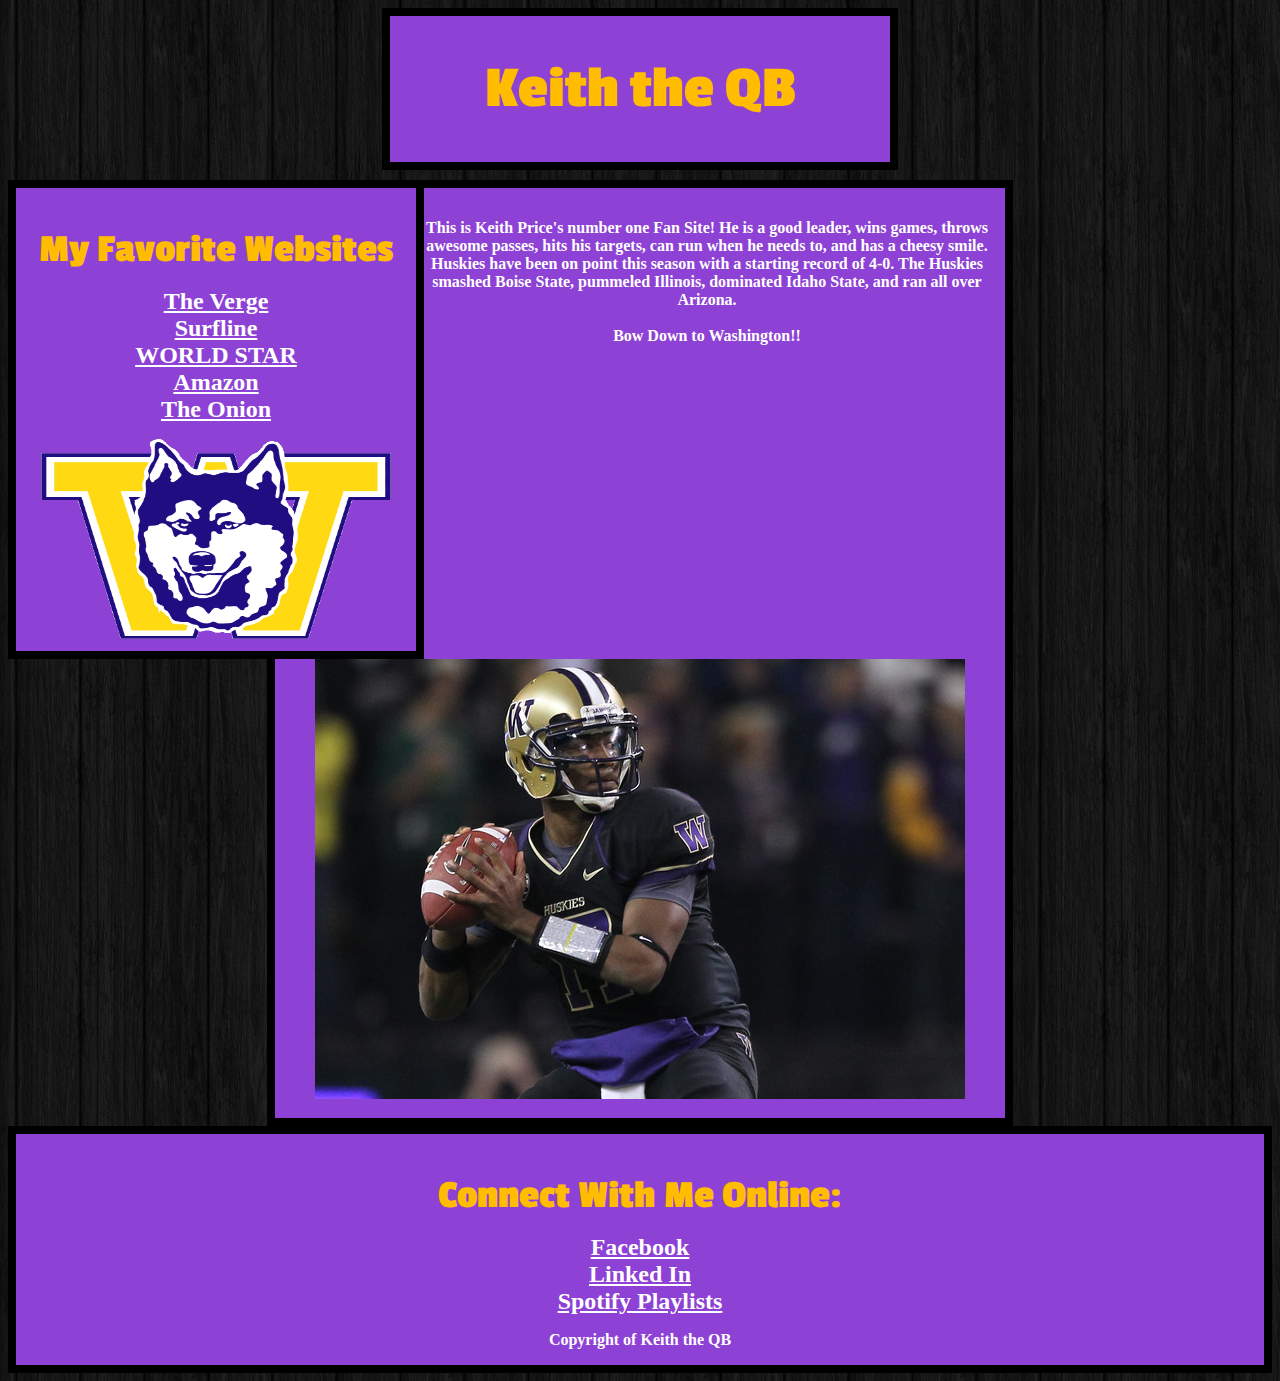
<file: introToCss.html>
<!DOCTYPE html>
	<head> 
		<title> Keith the QB  </title>
		<link rel="stylesheet" type="text/css" href="test.css" />
		<link href='http://fonts.googleapis.com/css?family=Passion+One' rel='stylesheet' type='text/css'>
	</head>

	<body>
		<div id = "Header">
			<h1> Keith the QB </h1>
		</div>
		
		<div id = "LeftNav">
			<h3> My Favorite Websites </h3>
			<ul>
				<li><a href="https://www.theverge.com">The Verge</a></li>
				<li><a href="https://www.surfline.com">Surfline</a></li>
				<li><a href="https://www.worldstarhiphop">WORLD STAR</a></li>
				<li><a href="https://www.amazon.com">Amazon</a></li>
				<li><a href="https://www.theonion.com">The Onion</a></li>
			</ul>
			<img src="icon.gif" width="350px" height="200px">
		</div>
		
		<div id = "Content">
			<p> This is Keith Price's number one Fan Site! He is a good leader, wins games, throws awesome passes, hits his targets, can run when he needs to, and has a cheesy smile. Huskies have been on point this season with a starting record of 4-0. The Huskies smashed Boise State, pummeled Illinois, dominated Idaho State, and ran all over Arizona. <br /><br /> <span id="bow">Bow Down to Washington!!</span></p>
			<img src="price.jpg">
		</div>
		
		<div id = "Footer">
			<h3>Connect With Me Online:</h3>
			<ul>
				<li><a href="https://www.Facebook.com">Facebook</a></li>
				<li><a href="https://www.Linkedin.com">Linked In</a></li>
				<li><a href="https://www.Spotify.com">Spotify Playlists</a></li>
			</ul>
			<p>Copyright of Keith the QB</p>
		</div>

	</body>

</html>
</file>
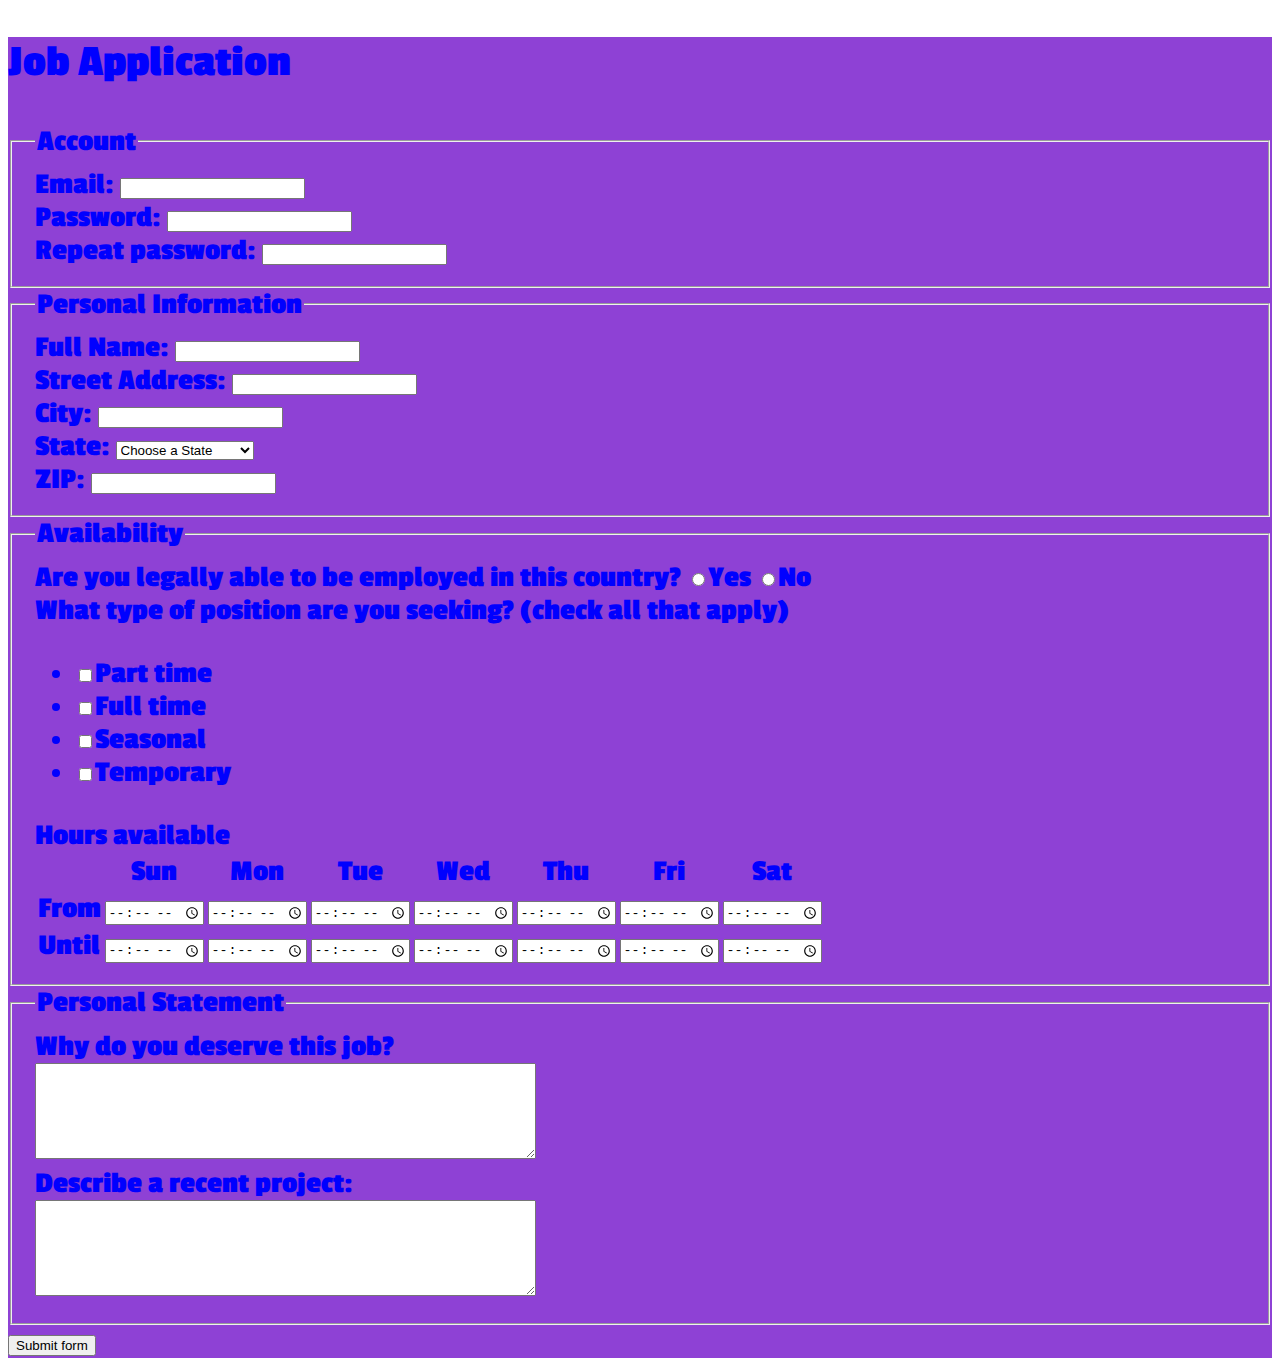
<file: jobApplicationForm.html>
<!DOCTYPE html>
<html>
<head>
	<link rel="stylesheet" type="text/css" href="something.css" />
	<link href='http://fonts.googleapis.com/css?family=Passion+One' rel='stylesheet' type='text/css'>
	<meta charset="utf-8">
</head>
<head>
	<div id = "Title">
		<title>Job Application</title>
</head>
<body>

<h2>Job Application</h2>

<form action="http://gclass.alexburner.com/formtest.php" method="post">

	<fieldset>
		<legend>Account</legend>
		<div class="field">
			<label>Email:</label> 
			<input type="text" name="email">
		</div>
		<div class="field">
			<label>Password:</label> 
			<input type="password" name="password">
		</div>
		<div class="field">
			<label>Repeat password:</label> 
			<input type="password" name="password_r">
		</div>
	</fieldset>

	<fieldset>
		<legend>Personal Information</legend>
		<div class="field">
			<label>Full Name:</label> 
			<input type="text" name="name">
		</div>
		<div class="field">
			<label>Street Address:</label> 
			<input type="text" name="street">
		</div>
		<div class="field">
			<label>City:</label> 
			<input type="text" name="city">
		</div>
		<div class="field">
			<label>State:</label> 
			<select name="state">
				<option value="" selected="true">Choose a State</option>
				<option value="AL">Alabama</option>
				<option value="AK">Alaska</option>
				<option value="AZ">Arizona</option>
				<option value="AR">Arkansas</option>
				<option value="CA">California</option>
				<option value="CO">Colorado</option>
				<option value="CT">Connecticut</option>
				<option value="DE">Delaware</option>
				<option value="DC">District of Columbia</option>
				<option value="FL">Florida</option>
				<option value="GA">Georgia</option>
				<option value="HI">Hawaii</option>
				<option value="ID">Idaho</option>
				<option value="IL">Illinois</option>
				<option value="IN">Indiana</option>
				<option value="IA">Iowa</option>
				<option value="KS">Kansas</option>
				<option value="KY">Kentucky</option>
				<option value="LA">Louisiana</option>
				<option value="ME">Maine</option>
				<option value="MD">Maryland</option>
				<option value="MA">Massachusetts</option>
				<option value="MI">Michigan</option>
				<option value="MN">Minnesota</option>
				<option value="MS">Mississippi</option>
				<option value="MO">Missouri</option>
				<option value="MT">Montana</option>
				<option value="NE">Nebraska</option>
				<option value="NV">Nevada</option>
				<option value="NH">New Hampshire</option>
				<option value="NJ">New Jersey</option>
				<option value="NM">New Mexico</option>
				<option value="NY">New York</option>
				<option value="NC">North Carolina</option>
				<option value="ND">North Dakota</option>
				<option value="OH">Ohio</option>
				<option value="OK">Oklahoma</option>
				<option value="OR">Oregon</option>
				<option value="PA">Pennsylvania</option>
				<option value="RI">Rhode Island</option>
				<option value="SC">South Carolina</option>
				<option value="SD">South Dakota</option>
				<option value="TN">Tennessee</option>
				<option value="TX">Texas</option>
				<option value="UT">Utah</option>
				<option value="VT">Vermont</option>
				<option value="VA">Virginia</option>
				<option value="WA">Washington</option>
				<option value="WV">West Virginia</option>
				<option value="WI">Wisconsin</option>
				<option value="WY">Wyoming</option>
			</select>
		</div>
		<div class="field">
			<label>ZIP:</label> 
			<input type="text" name="zip">
		</div>
	</fieldset>

	<fieldset>
		<legend>Availability</legend>
		<div class="field">
			<label>Are you legally able to be employed in this country?</label> 
			<input type="radio" name="legal" value="yes">Yes
			<input type="radio" name="legal" value="no">No
		</div>
		<div class="field">
			<label>What type of position are you seeking? (check all that apply)</label>
			<ul>
				<li><input type="checkbox" name="position_pt" value="parttime">Part time</li>
				<li><input type="checkbox" name="position_ft" value="fulltime">Full time</li>
				<li><input type="checkbox" name="position_sl" value="seasonal">Seasonal</li>
				<li><input type="checkbox" name="position_tp" value="temporary">Temporary</li>
			</ul>
		</div>
		<div class="field">
			<label>Hours available</label>
			<table>
				<tr>
					<td></td>
					<th>Sun</th>
					<th>Mon</th>
					<th>Tue</th>
					<th>Wed</th>
					<th>Thu</th>
					<th>Fri</th>
					<th>Sat</th>
				</tr>
				<tr>
					<th>From</th>
					<td><input type="time" size="5" name="su_from"></td>
					<td><input type="time" size="5" name="mo_from"></td>
					<td><input type="time" size="5" name="tu_from"></td>
					<td><input type="time" size="5" name="we_from"></td>
					<td><input type="time" size="5" name="th_from"></td>
					<td><input type="time" size="5" name="fr_from"></td>
					<td><input type="time" size="5" name="sa_from"></td>
				</tr>
				<tr>
					<th>Until</th>
					<td><input type="time" size="5" name="su_until"></td>
					<td><input type="time" size="5" name="mo_until"></td>
					<td><input type="time" size="5" name="tu_until"></td>
					<td><input type="time" size="5" name="we_until"></td>
					<td><input type="time" size="5" name="th_until"></td>
					<td><input type="time" size="5" name="fr_until"></td>
					<td><input type="time" size="5" name="sa_until"></td>
				</tr>
			</table>
		</div>
	</fieldset>

	<fieldset>
		<legend>Personal Statement</legend>
		<div class="field">
			<label>Why do you deserve this job?</label><br>
			<textarea name="deserve" rows="6" cols="60"></textarea>
		</div>
		<div class="field">
			<label>Describe a recent project:</label><br>
			<textarea name="project" rows="6" cols="60"></textarea>
		</div>
	</fieldset>

	<input type="submit" value="Submit form">

</form>
</body>
</html>
</file>
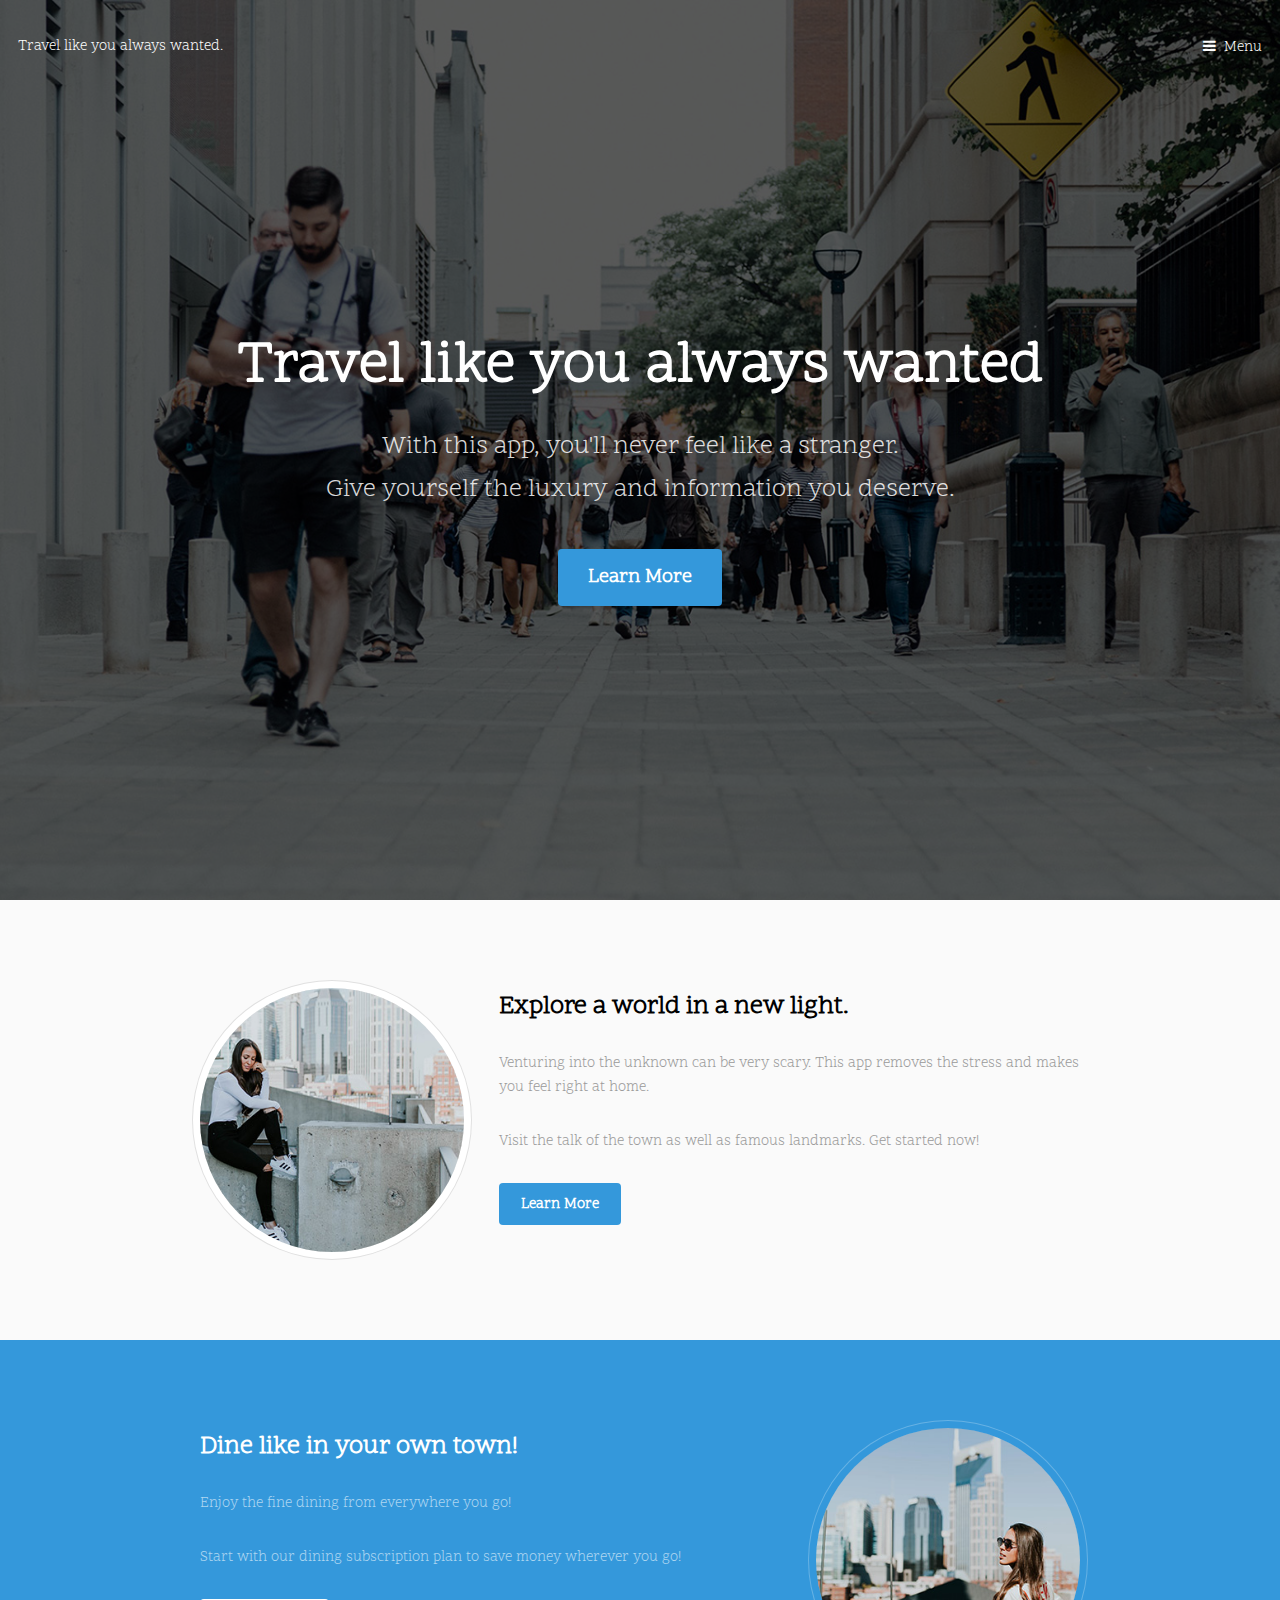
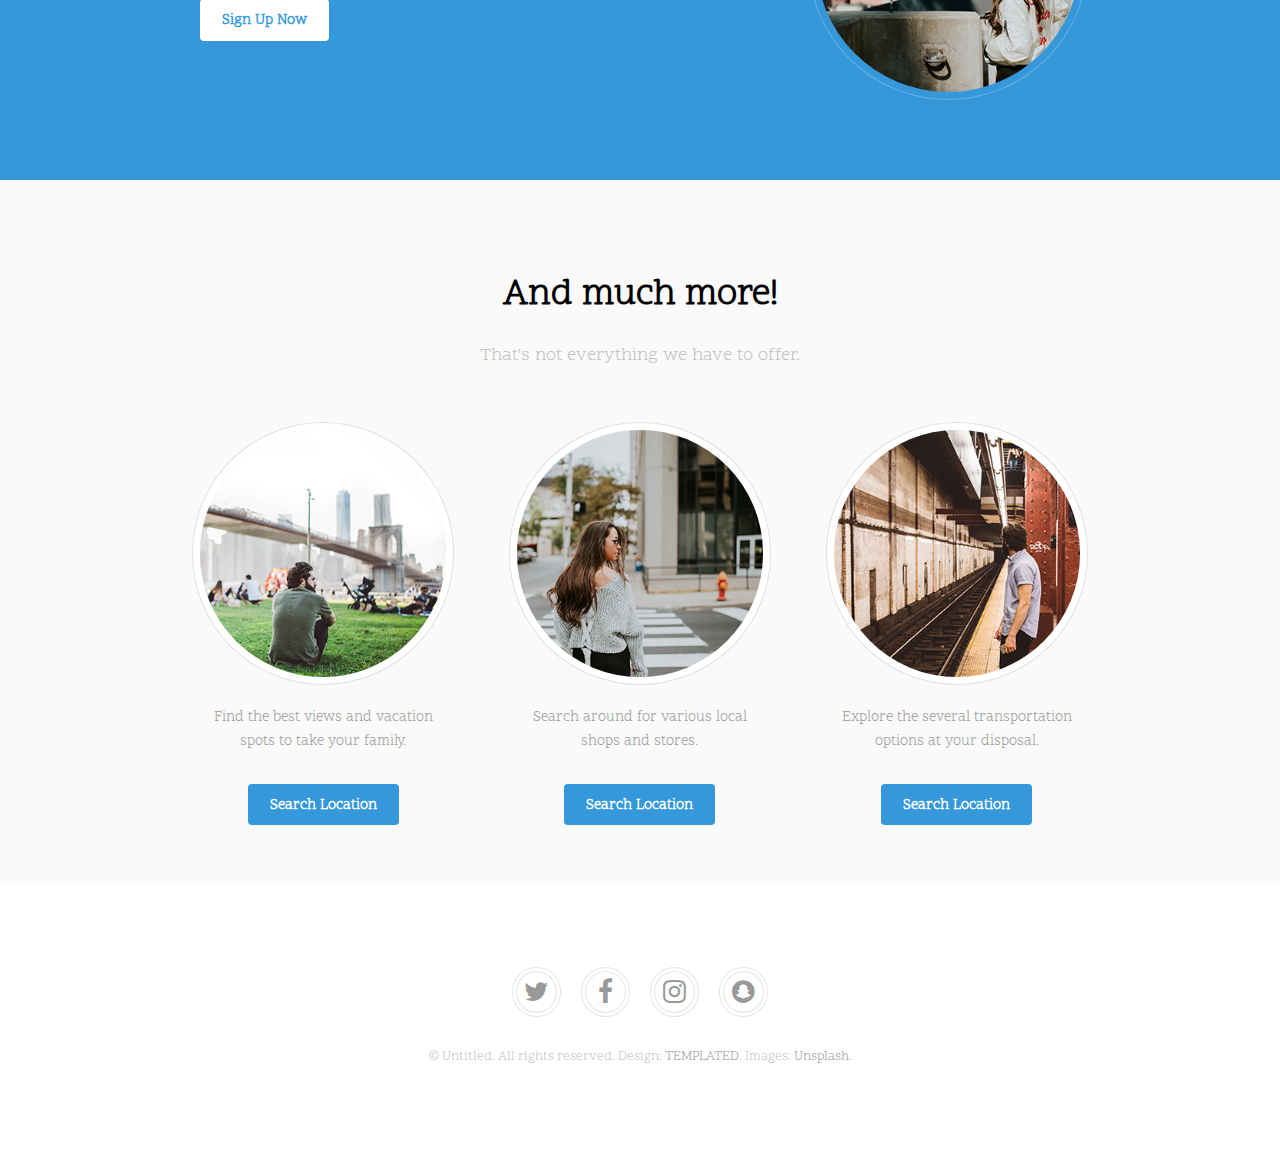
<file: myFunSite.html>
<!DOCTYPE HTML>
<!--
	Urban by TEMPLATED
	templated.co @templatedco
	Released for free under the Creative Commons Attribution 3.0 license (templated.co/license)
-->
<html>
	<head>
		<title>Travel like a local. Live like a local.</title>
		<meta charset="utf-8" />
		<meta name="viewport" content="width=device-width, initial-scale=1" />
		<link rel="stylesheet" href="assets/css/main.css" />
	</head>
	<body>

		<!-- Header -->
			<header id="header" class="alt">
				<div class="logo"><a href="index.html"><span>Travel like you always wanted.</span></a></div>
				<a href="#menu">Menu</a>
			</header>

		<!-- Nav -->
			<nav id="menu">
				<ul class="links">
					<li><a href="index.html">Locations</a></li>
					<li><a href="generic.html">Dining</a></li>
					<li><a href="elements.html">Sights</a></li>
				</ul>
			</nav>

		<!-- Banner -->
			<section id="banner">
				<div class="inner">
					<header>
						<h1>Travel like you always wanted</h1>
						<p>With this app, you'll never feel like a stranger.<br />Give yourself the luxury and information you deserve.</p>
					</header>
					<a href="#main" class="button big scrolly">Learn More</a>
				</div>
			</section>

		<!-- Main -->
			<div id="main">

				<!-- Section -->
					<section class="wrapper style1">
						<div class="inner">
							<!-- 2 Columns -->
								<div class="flex flex-2">
									<div class="col col1">
										<div class="image round fit">
											<a href="generic.html" class="link"><img src="images/pic01.jpg" alt="" /></a>
										</div>
									</div>
									<div class="col col2">
										<h3>Explore a world in a new light.</h3>
										<p>Venturing into the unknown can be very scary. This app removes the stress and makes you feel right at home.</p>
										<p>Visit the talk of the town as well as famous landmarks. Get started now!</p>
										<a href="#" class="button">Learn More</a>
									</div>
								</div>
						</div>
					</section>

				<!-- Section -->
					<section class="wrapper style2">
						<div class="inner">
							<div class="flex flex-2">
								<div class="col col2">
									<h3>Dine like in your own town!</h3>
									<p>Enjoy the fine dining from everywhere you go!</p>
									<p>Start with our dining subscription plan to save money wherever you go!</p>
									<a href="#" class="button">Sign Up Now</a>
								</div>
								<div class="col col1 first">
									<div class="image round fit">
										<a href="generic.html" class="link"><img src="images/pic02.jpg" alt="" /></a>
									</div>
								</div>
							</div>
						</div>
					</section>

				<!-- Section -->
					<section class="wrapper style1">
						<div class="inner">
							<header class="align-center">
								<h2>And much more!</h2>
								<p>That's not everything we have to offer.</p>
							</header>
							<div class="flex flex-3">
								<div class="col align-center">
									<div class="image round fit">
										<img src="images/pic03.jpg" alt="" />
									</div>
									<p>Find the best views and vacation spots to take your family. </p>
									<a href="#" class="button">Search Location</a>
								</div>
								<div class="col align-center">
									<div class="image round fit">
										<img src="images/pic05.jpg" alt="" />
									</div>
									<p>Search around for various local shops and stores. </p>
									<a href="#" class="button">Search Location</a>
								</div>
								<div class="col align-center">
									<div class="image round fit">
										<img src="images/pic04.jpg" alt="" />
									</div>
									<p>Explore the several transportation options at your disposal. </p>
									<a href="#" class="button">Search Location</a>
								</div>
							</div>
						</div>
					</section>

			</div>

		<!-- Footer -->
			<footer id="footer">
				<div class="copyright">
					<ul class="icons">
						<li><a href="#" class="icon fa-twitter"><span class="label">Twitter</span></a></li>
						<li><a href="#" class="icon fa-facebook"><span class="label">Facebook</span></a></li>
						<li><a href="#" class="icon fa-instagram"><span class="label">Instagram</span></a></li>
						<li><a href="#" class="icon fa-snapchat"><span class="label">Snapchat</span></a></li>
					</ul>
					<p>&copy; Untitled. All rights reserved. Design: <a href="https://templated.co">TEMPLATED</a>. Images: <a href="https://unsplash.com">Unsplash</a>.</p>
				</div>
			</footer>

		<!-- Scripts -->
			<script src="assets/js/jquery.min.js"></script>
			<script src="assets/js/jquery.scrolly.min.js"></script>
			<script src="assets/js/jquery.scrollex.min.js"></script>
			<script src="assets/js/skel.min.js"></script>
			<script src="assets/js/util.js"></script>
			<script src="assets/js/main.js"></script>

	</body>
</html>
</file>
<file: test.css>
#Header {
		text-align: center;
		width: 500px;
		margin-left: auto;
		margin-right: auto;
		margin-bottom: 10px;
		border: solid 8px black;
		background-color: #8E41D5;
		}
	#LeftNav {
		text-align: center;
		float: left;
		width: 400px;
		margin-left: auto;
		margin-right: auto;
		margin-bottom: auto;
		border: solid 8px black;
		padding-bottom: 8px;
		background-color: #8E41D5;
		}
	#Content {
		text-align: center;
		width: 700px;
		margin-left: auto;
		margin-right: auto;
		margin-bottom: auto;
		border: solid 8px black;
		padding: 15px;
		background-color: #8E41D5;
		}
	#Footer {
		text-align: center;
		border: solid 8px black;
		background-color: #8E41D5;
		}
	ul {
		list-style-type: none;
		padding-left: 0px;
		}
	#Header h1 {
		font-size: 60px;
		font-family: "Passion One";
		color: #FFBC00;
		font-weight: bold;
	}
	
	p{
		color: white;
		font-weight: bold;
		}
	body {
		background-color: #8E41D5;
		background-image: url('dark_wood.png');
		}
	a {
		color: white;
		font-weight: bold;
		font-size: 24px;
		}
	h3 {
		color: #FFBC00;
		font-size: 40px;
		font-family: "Passion One";
		margin-bottom: 0px;
		}
</file>
<file: something.css>
#Title {
		text-align = center;
		color: blue;
		font-size: 30px;
		font-family: "Passion One";
		font-weight: bold;
		background-color: #8E41D5;
		}
</file>
<file: assets/css/main.css>
@charset "UTF-8";
@import url(font-awesome.min.css);
@import url("https://fonts.googleapis.com/css?family=Scope+One|Trocchi");

/*
	Urban by TEMPLATED
	templated.co @templatedco
	Released for free under the Creative Commons Attribution 3.0 license (templated.co/license)
*/

/* Reset */

	html, body, div, span, applet, object, iframe, h1, h2, h3, h4, h5, h6, p, blockquote, pre, a, abbr, acronym, address, big, cite, code, del, dfn, em, img, ins, kbd, q, s, samp, small, strike, strong, sub, sup, tt, var, b, u, i, center, dl, dt, dd, ol, ul, li, fieldset, form, label, legend, table, caption, tbody, tfoot, thead, tr, th, td, article, aside, canvas, details, embed, figure, figcaption, footer, header, hgroup, menu, nav, output, ruby, section, summary, time, mark, audio, video {
		margin: 0;
		padding: 0;
		border: 0;
		font-size: 100%;
		font: inherit;
		vertical-align: baseline;
	}

	article, aside, details, figcaption, figure, footer, header, hgroup, menu, nav, section {
		display: block;
	}

	body {
		line-height: 1;
	}

	ol, ul {
		list-style: none;
	}

	blockquote, q {
		quotes: none;
	}

	blockquote:before, blockquote:after, q:before, q:after {
		content: '';
		content: none;
	}

	table {
		border-collapse: collapse;
		border-spacing: 0;
	}

	body {
		-webkit-text-size-adjust: none;
	}

/* Box Model */

	*, *:before, *:after {
		-moz-box-sizing: border-box;
		-webkit-box-sizing: border-box;
		box-sizing: border-box;
	}

/* Containers */

	.container {
		margin-left: auto;
		margin-right: auto;
	}

	.container.\31 25\25 {
		width: 100%;
		max-width: 100em;
		min-width: 80em;
	}

	.container.\37 5\25 {
		width: 60em;
	}

	.container.\35 0\25 {
		width: 40em;
	}

	.container.\32 5\25 {
		width: 20em;
	}

	.container {
		width: 80em;
	}

	@media screen and (max-width: 1680px) {

		.container.\31 25\25 {
			width: 100%;
			max-width: 100em;
			min-width: 80em;
		}

		.container.\37 5\25 {
			width: 60em;
		}

		.container.\35 0\25 {
			width: 40em;
		}

		.container.\32 5\25 {
			width: 20em;
		}

		.container {
			width: 80em;
		}

	}

	@media screen and (max-width: 1280px) {

		.container.\31 25\25 {
			width: 100%;
			max-width: 81.25em;
			min-width: 65em;
		}

		.container.\37 5\25 {
			width: 48.75em;
		}

		.container.\35 0\25 {
			width: 32.5em;
		}

		.container.\32 5\25 {
			width: 16.25em;
		}

		.container {
			width: 65em;
		}

	}

	@media screen and (max-width: 980px) {

		.container.\31 25\25 {
			width: 100%;
			max-width: 112.5%;
			min-width: 90%;
		}

		.container.\37 5\25 {
			width: 67.5%;
		}

		.container.\35 0\25 {
			width: 45%;
		}

		.container.\32 5\25 {
			width: 22.5%;
		}

		.container {
			width: 90%;
		}

	}

	@media screen and (max-width: 736px) {

		.container.\31 25\25 {
			width: 100%;
			max-width: 112.5%;
			min-width: 90%;
		}

		.container.\37 5\25 {
			width: 67.5%;
		}

		.container.\35 0\25 {
			width: 45%;
		}

		.container.\32 5\25 {
			width: 22.5%;
		}

		.container {
			width: 90% !important;
		}

	}

	@media screen and (max-width: 480px) {

		.container.\31 25\25 {
			width: 100%;
			max-width: 112.5%;
			min-width: 90%;
		}

		.container.\37 5\25 {
			width: 67.5%;
		}

		.container.\35 0\25 {
			width: 45%;
		}

		.container.\32 5\25 {
			width: 22.5%;
		}

		.container {
			width: 90% !important;
		}

	}

/* Grid */

	.row {
		border-bottom: solid 1px transparent;
		-moz-box-sizing: border-box;
		-webkit-box-sizing: border-box;
		box-sizing: border-box;
	}

	.row > * {
		float: left;
		-moz-box-sizing: border-box;
		-webkit-box-sizing: border-box;
		box-sizing: border-box;
	}

	.row:after, .row:before {
		content: '';
		display: block;
		clear: both;
		height: 0;
	}

	.row.uniform > * > :first-child {
		margin-top: 0;
	}

	.row.uniform > * > :last-child {
		margin-bottom: 0;
	}

	.row.\30 \25 > * {
		padding: 0 0 0 0em;
	}

	.row.\30 \25 {
		margin: 0 0 -1px 0em;
	}

	.row.uniform.\30 \25 > * {
		padding: 0em 0 0 0em;
	}

	.row.uniform.\30 \25 {
		margin: 0em 0 -1px 0em;
	}

	.row > * {
		padding: 0 0 0 2em;
	}

	.row {
		margin: 0 0 -1px -2em;
	}

	.row.uniform > * {
		padding: 2em 0 0 2em;
	}

	.row.uniform {
		margin: -2em 0 -1px -2em;
	}

	.row.\32 00\25 > * {
		padding: 0 0 0 4em;
	}

	.row.\32 00\25 {
		margin: 0 0 -1px -4em;
	}

	.row.uniform.\32 00\25 > * {
		padding: 4em 0 0 4em;
	}

	.row.uniform.\32 00\25 {
		margin: -4em 0 -1px -4em;
	}

	.row.\31 50\25 > * {
		padding: 0 0 0 3em;
	}

	.row.\31 50\25 {
		margin: 0 0 -1px -3em;
	}

	.row.uniform.\31 50\25 > * {
		padding: 3em 0 0 3em;
	}

	.row.uniform.\31 50\25 {
		margin: -3em 0 -1px -3em;
	}

	.row.\35 0\25 > * {
		padding: 0 0 0 1em;
	}

	.row.\35 0\25 {
		margin: 0 0 -1px -1em;
	}

	.row.uniform.\35 0\25 > * {
		padding: 1em 0 0 1em;
	}

	.row.uniform.\35 0\25 {
		margin: -1em 0 -1px -1em;
	}

	.row.\32 5\25 > * {
		padding: 0 0 0 0.5em;
	}

	.row.\32 5\25 {
		margin: 0 0 -1px -0.5em;
	}

	.row.uniform.\32 5\25 > * {
		padding: 0.5em 0 0 0.5em;
	}

	.row.uniform.\32 5\25 {
		margin: -0.5em 0 -1px -0.5em;
	}

	.\31 2u, .\31 2u\24 {
		width: 100%;
		clear: none;
		margin-left: 0;
	}

	.\31 1u, .\31 1u\24 {
		width: 91.6666666667%;
		clear: none;
		margin-left: 0;
	}

	.\31 0u, .\31 0u\24 {
		width: 83.3333333333%;
		clear: none;
		margin-left: 0;
	}

	.\39 u, .\39 u\24 {
		width: 75%;
		clear: none;
		margin-left: 0;
	}

	.\38 u, .\38 u\24 {
		width: 66.6666666667%;
		clear: none;
		margin-left: 0;
	}

	.\37 u, .\37 u\24 {
		width: 58.3333333333%;
		clear: none;
		margin-left: 0;
	}

	.\36 u, .\36 u\24 {
		width: 50%;
		clear: none;
		margin-left: 0;
	}

	.\35 u, .\35 u\24 {
		width: 41.6666666667%;
		clear: none;
		margin-left: 0;
	}

	.\34 u, .\34 u\24 {
		width: 33.3333333333%;
		clear: none;
		margin-left: 0;
	}

	.\33 u, .\33 u\24 {
		width: 25%;
		clear: none;
		margin-left: 0;
	}

	.\32 u, .\32 u\24 {
		width: 16.6666666667%;
		clear: none;
		margin-left: 0;
	}

	.\31 u, .\31 u\24 {
		width: 8.3333333333%;
		clear: none;
		margin-left: 0;
	}

	.\31 2u\24 + *,
	.\31 1u\24 + *,
	.\31 0u\24 + *,
	.\39 u\24 + *,
	.\38 u\24 + *,
	.\37 u\24 + *,
	.\36 u\24 + *,
	.\35 u\24 + *,
	.\34 u\24 + *,
	.\33 u\24 + *,
	.\32 u\24 + *,
	.\31 u\24 + * {
		clear: left;
	}

	.\-11u {
		margin-left: 91.66667%;
	}

	.\-10u {
		margin-left: 83.33333%;
	}

	.\-9u {
		margin-left: 75%;
	}

	.\-8u {
		margin-left: 66.66667%;
	}

	.\-7u {
		margin-left: 58.33333%;
	}

	.\-6u {
		margin-left: 50%;
	}

	.\-5u {
		margin-left: 41.66667%;
	}

	.\-4u {
		margin-left: 33.33333%;
	}

	.\-3u {
		margin-left: 25%;
	}

	.\-2u {
		margin-left: 16.66667%;
	}

	.\-1u {
		margin-left: 8.33333%;
	}

	@media screen and (max-width: 1680px) {

		.row > * {
			padding: 0 0 0 2em;
		}

		.row {
			margin: 0 0 -1px -2em;
		}

		.row.uniform > * {
			padding: 2em 0 0 2em;
		}

		.row.uniform {
			margin: -2em 0 -1px -2em;
		}

		.row.\32 00\25 > * {
			padding: 0 0 0 4em;
		}

		.row.\32 00\25 {
			margin: 0 0 -1px -4em;
		}

		.row.uniform.\32 00\25 > * {
			padding: 4em 0 0 4em;
		}

		.row.uniform.\32 00\25 {
			margin: -4em 0 -1px -4em;
		}

		.row.\31 50\25 > * {
			padding: 0 0 0 3em;
		}

		.row.\31 50\25 {
			margin: 0 0 -1px -3em;
		}

		.row.uniform.\31 50\25 > * {
			padding: 3em 0 0 3em;
		}

		.row.uniform.\31 50\25 {
			margin: -3em 0 -1px -3em;
		}

		.row.\35 0\25 > * {
			padding: 0 0 0 1em;
		}

		.row.\35 0\25 {
			margin: 0 0 -1px -1em;
		}

		.row.uniform.\35 0\25 > * {
			padding: 1em 0 0 1em;
		}

		.row.uniform.\35 0\25 {
			margin: -1em 0 -1px -1em;
		}

		.row.\32 5\25 > * {
			padding: 0 0 0 0.5em;
		}

		.row.\32 5\25 {
			margin: 0 0 -1px -0.5em;
		}

		.row.uniform.\32 5\25 > * {
			padding: 0.5em 0 0 0.5em;
		}

		.row.uniform.\32 5\25 {
			margin: -0.5em 0 -1px -0.5em;
		}

		.\31 2u\28xlarge\29, .\31 2u\24\28xlarge\29 {
			width: 100%;
			clear: none;
			margin-left: 0;
		}

		.\31 1u\28xlarge\29, .\31 1u\24\28xlarge\29 {
			width: 91.6666666667%;
			clear: none;
			margin-left: 0;
		}

		.\31 0u\28xlarge\29, .\31 0u\24\28xlarge\29 {
			width: 83.3333333333%;
			clear: none;
			margin-left: 0;
		}

		.\39 u\28xlarge\29, .\39 u\24\28xlarge\29 {
			width: 75%;
			clear: none;
			margin-left: 0;
		}

		.\38 u\28xlarge\29, .\38 u\24\28xlarge\29 {
			width: 66.6666666667%;
			clear: none;
			margin-left: 0;
		}

		.\37 u\28xlarge\29, .\37 u\24\28xlarge\29 {
			width: 58.3333333333%;
			clear: none;
			margin-left: 0;
		}

		.\36 u\28xlarge\29, .\36 u\24\28xlarge\29 {
			width: 50%;
			clear: none;
			margin-left: 0;
		}

		.\35 u\28xlarge\29, .\35 u\24\28xlarge\29 {
			width: 41.6666666667%;
			clear: none;
			margin-left: 0;
		}

		.\34 u\28xlarge\29, .\34 u\24\28xlarge\29 {
			width: 33.3333333333%;
			clear: none;
			margin-left: 0;
		}

		.\33 u\28xlarge\29, .\33 u\24\28xlarge\29 {
			width: 25%;
			clear: none;
			margin-left: 0;
		}

		.\32 u\28xlarge\29, .\32 u\24\28xlarge\29 {
			width: 16.6666666667%;
			clear: none;
			margin-left: 0;
		}

		.\31 u\28xlarge\29, .\31 u\24\28xlarge\29 {
			width: 8.3333333333%;
			clear: none;
			margin-left: 0;
		}

		.\31 2u\24\28xlarge\29 + *,
		.\31 1u\24\28xlarge\29 + *,
		.\31 0u\24\28xlarge\29 + *,
		.\39 u\24\28xlarge\29 + *,
		.\38 u\24\28xlarge\29 + *,
		.\37 u\24\28xlarge\29 + *,
		.\36 u\24\28xlarge\29 + *,
		.\35 u\24\28xlarge\29 + *,
		.\34 u\24\28xlarge\29 + *,
		.\33 u\24\28xlarge\29 + *,
		.\32 u\24\28xlarge\29 + *,
		.\31 u\24\28xlarge\29 + * {
			clear: left;
		}

		.\-11u\28xlarge\29 {
			margin-left: 91.66667%;
		}

		.\-10u\28xlarge\29 {
			margin-left: 83.33333%;
		}

		.\-9u\28xlarge\29 {
			margin-left: 75%;
		}

		.\-8u\28xlarge\29 {
			margin-left: 66.66667%;
		}

		.\-7u\28xlarge\29 {
			margin-left: 58.33333%;
		}

		.\-6u\28xlarge\29 {
			margin-left: 50%;
		}

		.\-5u\28xlarge\29 {
			margin-left: 41.66667%;
		}

		.\-4u\28xlarge\29 {
			margin-left: 33.33333%;
		}

		.\-3u\28xlarge\29 {
			margin-left: 25%;
		}

		.\-2u\28xlarge\29 {
			margin-left: 16.66667%;
		}

		.\-1u\28xlarge\29 {
			margin-left: 8.33333%;
		}

	}

	@media screen and (max-width: 1280px) {

		.row > * {
			padding: 0 0 0 1.5em;
		}

		.row {
			margin: 0 0 -1px -1.5em;
		}

		.row.uniform > * {
			padding: 1.5em 0 0 1.5em;
		}

		.row.uniform {
			margin: -1.5em 0 -1px -1.5em;
		}

		.row.\32 00\25 > * {
			padding: 0 0 0 3em;
		}

		.row.\32 00\25 {
			margin: 0 0 -1px -3em;
		}

		.row.uniform.\32 00\25 > * {
			padding: 3em 0 0 3em;
		}

		.row.uniform.\32 00\25 {
			margin: -3em 0 -1px -3em;
		}

		.row.\31 50\25 > * {
			padding: 0 0 0 2.25em;
		}

		.row.\31 50\25 {
			margin: 0 0 -1px -2.25em;
		}

		.row.uniform.\31 50\25 > * {
			padding: 2.25em 0 0 2.25em;
		}

		.row.uniform.\31 50\25 {
			margin: -2.25em 0 -1px -2.25em;
		}

		.row.\35 0\25 > * {
			padding: 0 0 0 0.75em;
		}

		.row.\35 0\25 {
			margin: 0 0 -1px -0.75em;
		}

		.row.uniform.\35 0\25 > * {
			padding: 0.75em 0 0 0.75em;
		}

		.row.uniform.\35 0\25 {
			margin: -0.75em 0 -1px -0.75em;
		}

		.row.\32 5\25 > * {
			padding: 0 0 0 0.375em;
		}

		.row.\32 5\25 {
			margin: 0 0 -1px -0.375em;
		}

		.row.uniform.\32 5\25 > * {
			padding: 0.375em 0 0 0.375em;
		}

		.row.uniform.\32 5\25 {
			margin: -0.375em 0 -1px -0.375em;
		}

		.\31 2u\28large\29, .\31 2u\24\28large\29 {
			width: 100%;
			clear: none;
			margin-left: 0;
		}

		.\31 1u\28large\29, .\31 1u\24\28large\29 {
			width: 91.6666666667%;
			clear: none;
			margin-left: 0;
		}

		.\31 0u\28large\29, .\31 0u\24\28large\29 {
			width: 83.3333333333%;
			clear: none;
			margin-left: 0;
		}

		.\39 u\28large\29, .\39 u\24\28large\29 {
			width: 75%;
			clear: none;
			margin-left: 0;
		}

		.\38 u\28large\29, .\38 u\24\28large\29 {
			width: 66.6666666667%;
			clear: none;
			margin-left: 0;
		}

		.\37 u\28large\29, .\37 u\24\28large\29 {
			width: 58.3333333333%;
			clear: none;
			margin-left: 0;
		}

		.\36 u\28large\29, .\36 u\24\28large\29 {
			width: 50%;
			clear: none;
			margin-left: 0;
		}

		.\35 u\28large\29, .\35 u\24\28large\29 {
			width: 41.6666666667%;
			clear: none;
			margin-left: 0;
		}

		.\34 u\28large\29, .\34 u\24\28large\29 {
			width: 33.3333333333%;
			clear: none;
			margin-left: 0;
		}

		.\33 u\28large\29, .\33 u\24\28large\29 {
			width: 25%;
			clear: none;
			margin-left: 0;
		}

		.\32 u\28large\29, .\32 u\24\28large\29 {
			width: 16.6666666667%;
			clear: none;
			margin-left: 0;
		}

		.\31 u\28large\29, .\31 u\24\28large\29 {
			width: 8.3333333333%;
			clear: none;
			margin-left: 0;
		}

		.\31 2u\24\28large\29 + *,
		.\31 1u\24\28large\29 + *,
		.\31 0u\24\28large\29 + *,
		.\39 u\24\28large\29 + *,
		.\38 u\24\28large\29 + *,
		.\37 u\24\28large\29 + *,
		.\36 u\24\28large\29 + *,
		.\35 u\24\28large\29 + *,
		.\34 u\24\28large\29 + *,
		.\33 u\24\28large\29 + *,
		.\32 u\24\28large\29 + *,
		.\31 u\24\28large\29 + * {
			clear: left;
		}

		.\-11u\28large\29 {
			margin-left: 91.66667%;
		}

		.\-10u\28large\29 {
			margin-left: 83.33333%;
		}

		.\-9u\28large\29 {
			margin-left: 75%;
		}

		.\-8u\28large\29 {
			margin-left: 66.66667%;
		}

		.\-7u\28large\29 {
			margin-left: 58.33333%;
		}

		.\-6u\28large\29 {
			margin-left: 50%;
		}

		.\-5u\28large\29 {
			margin-left: 41.66667%;
		}

		.\-4u\28large\29 {
			margin-left: 33.33333%;
		}

		.\-3u\28large\29 {
			margin-left: 25%;
		}

		.\-2u\28large\29 {
			margin-left: 16.66667%;
		}

		.\-1u\28large\29 {
			margin-left: 8.33333%;
		}

	}

	@media screen and (max-width: 980px) {

		.row > * {
			padding: 0 0 0 1.5em;
		}

		.row {
			margin: 0 0 -1px -1.5em;
		}

		.row.uniform > * {
			padding: 1.5em 0 0 1.5em;
		}

		.row.uniform {
			margin: -1.5em 0 -1px -1.5em;
		}

		.row.\32 00\25 > * {
			padding: 0 0 0 3em;
		}

		.row.\32 00\25 {
			margin: 0 0 -1px -3em;
		}

		.row.uniform.\32 00\25 > * {
			padding: 3em 0 0 3em;
		}

		.row.uniform.\32 00\25 {
			margin: -3em 0 -1px -3em;
		}

		.row.\31 50\25 > * {
			padding: 0 0 0 2.25em;
		}

		.row.\31 50\25 {
			margin: 0 0 -1px -2.25em;
		}

		.row.uniform.\31 50\25 > * {
			padding: 2.25em 0 0 2.25em;
		}

		.row.uniform.\31 50\25 {
			margin: -2.25em 0 -1px -2.25em;
		}

		.row.\35 0\25 > * {
			padding: 0 0 0 0.75em;
		}

		.row.\35 0\25 {
			margin: 0 0 -1px -0.75em;
		}

		.row.uniform.\35 0\25 > * {
			padding: 0.75em 0 0 0.75em;
		}

		.row.uniform.\35 0\25 {
			margin: -0.75em 0 -1px -0.75em;
		}

		.row.\32 5\25 > * {
			padding: 0 0 0 0.375em;
		}

		.row.\32 5\25 {
			margin: 0 0 -1px -0.375em;
		}

		.row.uniform.\32 5\25 > * {
			padding: 0.375em 0 0 0.375em;
		}

		.row.uniform.\32 5\25 {
			margin: -0.375em 0 -1px -0.375em;
		}

		.\31 2u\28medium\29, .\31 2u\24\28medium\29 {
			width: 100%;
			clear: none;
			margin-left: 0;
		}

		.\31 1u\28medium\29, .\31 1u\24\28medium\29 {
			width: 91.6666666667%;
			clear: none;
			margin-left: 0;
		}

		.\31 0u\28medium\29, .\31 0u\24\28medium\29 {
			width: 83.3333333333%;
			clear: none;
			margin-left: 0;
		}

		.\39 u\28medium\29, .\39 u\24\28medium\29 {
			width: 75%;
			clear: none;
			margin-left: 0;
		}

		.\38 u\28medium\29, .\38 u\24\28medium\29 {
			width: 66.6666666667%;
			clear: none;
			margin-left: 0;
		}

		.\37 u\28medium\29, .\37 u\24\28medium\29 {
			width: 58.3333333333%;
			clear: none;
			margin-left: 0;
		}

		.\36 u\28medium\29, .\36 u\24\28medium\29 {
			width: 50%;
			clear: none;
			margin-left: 0;
		}

		.\35 u\28medium\29, .\35 u\24\28medium\29 {
			width: 41.6666666667%;
			clear: none;
			margin-left: 0;
		}

		.\34 u\28medium\29, .\34 u\24\28medium\29 {
			width: 33.3333333333%;
			clear: none;
			margin-left: 0;
		}

		.\33 u\28medium\29, .\33 u\24\28medium\29 {
			width: 25%;
			clear: none;
			margin-left: 0;
		}

		.\32 u\28medium\29, .\32 u\24\28medium\29 {
			width: 16.6666666667%;
			clear: none;
			margin-left: 0;
		}

		.\31 u\28medium\29, .\31 u\24\28medium\29 {
			width: 8.3333333333%;
			clear: none;
			margin-left: 0;
		}

		.\31 2u\24\28medium\29 + *,
		.\31 1u\24\28medium\29 + *,
		.\31 0u\24\28medium\29 + *,
		.\39 u\24\28medium\29 + *,
		.\38 u\24\28medium\29 + *,
		.\37 u\24\28medium\29 + *,
		.\36 u\24\28medium\29 + *,
		.\35 u\24\28medium\29 + *,
		.\34 u\24\28medium\29 + *,
		.\33 u\24\28medium\29 + *,
		.\32 u\24\28medium\29 + *,
		.\31 u\24\28medium\29 + * {
			clear: left;
		}

		.\-11u\28medium\29 {
			margin-left: 91.66667%;
		}

		.\-10u\28medium\29 {
			margin-left: 83.33333%;
		}

		.\-9u\28medium\29 {
			margin-left: 75%;
		}

		.\-8u\28medium\29 {
			margin-left: 66.66667%;
		}

		.\-7u\28medium\29 {
			margin-left: 58.33333%;
		}

		.\-6u\28medium\29 {
			margin-left: 50%;
		}

		.\-5u\28medium\29 {
			margin-left: 41.66667%;
		}

		.\-4u\28medium\29 {
			margin-left: 33.33333%;
		}

		.\-3u\28medium\29 {
			margin-left: 25%;
		}

		.\-2u\28medium\29 {
			margin-left: 16.66667%;
		}

		.\-1u\28medium\29 {
			margin-left: 8.33333%;
		}

	}

	@media screen and (max-width: 736px) {

		.row > * {
			padding: 0 0 0 1.25em;
		}

		.row {
			margin: 0 0 -1px -1.25em;
		}

		.row.uniform > * {
			padding: 1.25em 0 0 1.25em;
		}

		.row.uniform {
			margin: -1.25em 0 -1px -1.25em;
		}

		.row.\32 00\25 > * {
			padding: 0 0 0 2.5em;
		}

		.row.\32 00\25 {
			margin: 0 0 -1px -2.5em;
		}

		.row.uniform.\32 00\25 > * {
			padding: 2.5em 0 0 2.5em;
		}

		.row.uniform.\32 00\25 {
			margin: -2.5em 0 -1px -2.5em;
		}

		.row.\31 50\25 > * {
			padding: 0 0 0 1.875em;
		}

		.row.\31 50\25 {
			margin: 0 0 -1px -1.875em;
		}

		.row.uniform.\31 50\25 > * {
			padding: 1.875em 0 0 1.875em;
		}

		.row.uniform.\31 50\25 {
			margin: -1.875em 0 -1px -1.875em;
		}

		.row.\35 0\25 > * {
			padding: 0 0 0 0.625em;
		}

		.row.\35 0\25 {
			margin: 0 0 -1px -0.625em;
		}

		.row.uniform.\35 0\25 > * {
			padding: 0.625em 0 0 0.625em;
		}

		.row.uniform.\35 0\25 {
			margin: -0.625em 0 -1px -0.625em;
		}

		.row.\32 5\25 > * {
			padding: 0 0 0 0.3125em;
		}

		.row.\32 5\25 {
			margin: 0 0 -1px -0.3125em;
		}

		.row.uniform.\32 5\25 > * {
			padding: 0.3125em 0 0 0.3125em;
		}

		.row.uniform.\32 5\25 {
			margin: -0.3125em 0 -1px -0.3125em;
		}

		.\31 2u\28small\29, .\31 2u\24\28small\29 {
			width: 100%;
			clear: none;
			margin-left: 0;
		}

		.\31 1u\28small\29, .\31 1u\24\28small\29 {
			width: 91.6666666667%;
			clear: none;
			margin-left: 0;
		}

		.\31 0u\28small\29, .\31 0u\24\28small\29 {
			width: 83.3333333333%;
			clear: none;
			margin-left: 0;
		}

		.\39 u\28small\29, .\39 u\24\28small\29 {
			width: 75%;
			clear: none;
			margin-left: 0;
		}

		.\38 u\28small\29, .\38 u\24\28small\29 {
			width: 66.6666666667%;
			clear: none;
			margin-left: 0;
		}

		.\37 u\28small\29, .\37 u\24\28small\29 {
			width: 58.3333333333%;
			clear: none;
			margin-left: 0;
		}

		.\36 u\28small\29, .\36 u\24\28small\29 {
			width: 50%;
			clear: none;
			margin-left: 0;
		}

		.\35 u\28small\29, .\35 u\24\28small\29 {
			width: 41.6666666667%;
			clear: none;
			margin-left: 0;
		}

		.\34 u\28small\29, .\34 u\24\28small\29 {
			width: 33.3333333333%;
			clear: none;
			margin-left: 0;
		}

		.\33 u\28small\29, .\33 u\24\28small\29 {
			width: 25%;
			clear: none;
			margin-left: 0;
		}

		.\32 u\28small\29, .\32 u\24\28small\29 {
			width: 16.6666666667%;
			clear: none;
			margin-left: 0;
		}

		.\31 u\28small\29, .\31 u\24\28small\29 {
			width: 8.3333333333%;
			clear: none;
			margin-left: 0;
		}

		.\31 2u\24\28small\29 + *,
		.\31 1u\24\28small\29 + *,
		.\31 0u\24\28small\29 + *,
		.\39 u\24\28small\29 + *,
		.\38 u\24\28small\29 + *,
		.\37 u\24\28small\29 + *,
		.\36 u\24\28small\29 + *,
		.\35 u\24\28small\29 + *,
		.\34 u\24\28small\29 + *,
		.\33 u\24\28small\29 + *,
		.\32 u\24\28small\29 + *,
		.\31 u\24\28small\29 + * {
			clear: left;
		}

		.\-11u\28small\29 {
			margin-left: 91.66667%;
		}

		.\-10u\28small\29 {
			margin-left: 83.33333%;
		}

		.\-9u\28small\29 {
			margin-left: 75%;
		}

		.\-8u\28small\29 {
			margin-left: 66.66667%;
		}

		.\-7u\28small\29 {
			margin-left: 58.33333%;
		}

		.\-6u\28small\29 {
			margin-left: 50%;
		}

		.\-5u\28small\29 {
			margin-left: 41.66667%;
		}

		.\-4u\28small\29 {
			margin-left: 33.33333%;
		}

		.\-3u\28small\29 {
			margin-left: 25%;
		}

		.\-2u\28small\29 {
			margin-left: 16.66667%;
		}

		.\-1u\28small\29 {
			margin-left: 8.33333%;
		}

	}

	@media screen and (max-width: 480px) {

		.row > * {
			padding: 0 0 0 1.25em;
		}

		.row {
			margin: 0 0 -1px -1.25em;
		}

		.row.uniform > * {
			padding: 1.25em 0 0 1.25em;
		}

		.row.uniform {
			margin: -1.25em 0 -1px -1.25em;
		}

		.row.\32 00\25 > * {
			padding: 0 0 0 2.5em;
		}

		.row.\32 00\25 {
			margin: 0 0 -1px -2.5em;
		}

		.row.uniform.\32 00\25 > * {
			padding: 2.5em 0 0 2.5em;
		}

		.row.uniform.\32 00\25 {
			margin: -2.5em 0 -1px -2.5em;
		}

		.row.\31 50\25 > * {
			padding: 0 0 0 1.875em;
		}

		.row.\31 50\25 {
			margin: 0 0 -1px -1.875em;
		}

		.row.uniform.\31 50\25 > * {
			padding: 1.875em 0 0 1.875em;
		}

		.row.uniform.\31 50\25 {
			margin: -1.875em 0 -1px -1.875em;
		}

		.row.\35 0\25 > * {
			padding: 0 0 0 0.625em;
		}

		.row.\35 0\25 {
			margin: 0 0 -1px -0.625em;
		}

		.row.uniform.\35 0\25 > * {
			padding: 0.625em 0 0 0.625em;
		}

		.row.uniform.\35 0\25 {
			margin: -0.625em 0 -1px -0.625em;
		}

		.row.\32 5\25 > * {
			padding: 0 0 0 0.3125em;
		}

		.row.\32 5\25 {
			margin: 0 0 -1px -0.3125em;
		}

		.row.uniform.\32 5\25 > * {
			padding: 0.3125em 0 0 0.3125em;
		}

		.row.uniform.\32 5\25 {
			margin: -0.3125em 0 -1px -0.3125em;
		}

		.\31 2u\28xsmall\29, .\31 2u\24\28xsmall\29 {
			width: 100%;
			clear: none;
			margin-left: 0;
		}

		.\31 1u\28xsmall\29, .\31 1u\24\28xsmall\29 {
			width: 91.6666666667%;
			clear: none;
			margin-left: 0;
		}

		.\31 0u\28xsmall\29, .\31 0u\24\28xsmall\29 {
			width: 83.3333333333%;
			clear: none;
			margin-left: 0;
		}

		.\39 u\28xsmall\29, .\39 u\24\28xsmall\29 {
			width: 75%;
			clear: none;
			margin-left: 0;
		}

		.\38 u\28xsmall\29, .\38 u\24\28xsmall\29 {
			width: 66.6666666667%;
			clear: none;
			margin-left: 0;
		}

		.\37 u\28xsmall\29, .\37 u\24\28xsmall\29 {
			width: 58.3333333333%;
			clear: none;
			margin-left: 0;
		}

		.\36 u\28xsmall\29, .\36 u\24\28xsmall\29 {
			width: 50%;
			clear: none;
			margin-left: 0;
		}

		.\35 u\28xsmall\29, .\35 u\24\28xsmall\29 {
			width: 41.6666666667%;
			clear: none;
			margin-left: 0;
		}

		.\34 u\28xsmall\29, .\34 u\24\28xsmall\29 {
			width: 33.3333333333%;
			clear: none;
			margin-left: 0;
		}

		.\33 u\28xsmall\29, .\33 u\24\28xsmall\29 {
			width: 25%;
			clear: none;
			margin-left: 0;
		}

		.\32 u\28xsmall\29, .\32 u\24\28xsmall\29 {
			width: 16.6666666667%;
			clear: none;
			margin-left: 0;
		}

		.\31 u\28xsmall\29, .\31 u\24\28xsmall\29 {
			width: 8.3333333333%;
			clear: none;
			margin-left: 0;
		}

		.\31 2u\24\28xsmall\29 + *,
		.\31 1u\24\28xsmall\29 + *,
		.\31 0u\24\28xsmall\29 + *,
		.\39 u\24\28xsmall\29 + *,
		.\38 u\24\28xsmall\29 + *,
		.\37 u\24\28xsmall\29 + *,
		.\36 u\24\28xsmall\29 + *,
		.\35 u\24\28xsmall\29 + *,
		.\34 u\24\28xsmall\29 + *,
		.\33 u\24\28xsmall\29 + *,
		.\32 u\24\28xsmall\29 + *,
		.\31 u\24\28xsmall\29 + * {
			clear: left;
		}

		.\-11u\28xsmall\29 {
			margin-left: 91.66667%;
		}

		.\-10u\28xsmall\29 {
			margin-left: 83.33333%;
		}

		.\-9u\28xsmall\29 {
			margin-left: 75%;
		}

		.\-8u\28xsmall\29 {
			margin-left: 66.66667%;
		}

		.\-7u\28xsmall\29 {
			margin-left: 58.33333%;
		}

		.\-6u\28xsmall\29 {
			margin-left: 50%;
		}

		.\-5u\28xsmall\29 {
			margin-left: 41.66667%;
		}

		.\-4u\28xsmall\29 {
			margin-left: 33.33333%;
		}

		.\-3u\28xsmall\29 {
			margin-left: 25%;
		}

		.\-2u\28xsmall\29 {
			margin-left: 16.66667%;
		}

		.\-1u\28xsmall\29 {
			margin-left: 8.33333%;
		}

	}

/* Basic */

	@-ms-viewport {
		width: device-width;
	}

	body {
		-ms-overflow-style: scrollbar;
	}

	@media screen and (max-width: 480px) {

		html, body {
			min-width: 320px;
		}

	}

	body {
		background: #fff;
	}

		body.is-loading *, body.is-loading *:before, body.is-loading *:after {
			-moz-animation: none !important;
			-webkit-animation: none !important;
			-ms-animation: none !important;
			animation: none !important;
			-moz-transition: none !important;
			-webkit-transition: none !important;
			-ms-transition: none !important;
			transition: none !important;
		}

/* Type */

	body {
		background-color: #fff;
		color: #999999;
	}

	body, input, select, textarea {
		font-family: "Scope One", serif;
		font-size: 13pt;
		font-weight: 300;
		line-height: 1.65;
	}

		@media screen and (max-width: 1680px) {

			body, input, select, textarea {
				font-size: 11pt;
			}

		}

		@media screen and (max-width: 1280px) {

			body, input, select, textarea {
				font-size: 11pt;
			}

		}

		@media screen and (max-width: 980px) {

			body, input, select, textarea {
				font-size: 12pt;
			}

		}

		@media screen and (max-width: 736px) {

			body, input, select, textarea {
				font-size: 12pt;
			}

		}

		@media screen and (max-width: 480px) {

			body, input, select, textarea {
				font-size: 12pt;
			}

		}

	a {
		-moz-transition: color 0.2s ease-in-out;
		-webkit-transition: color 0.2s ease-in-out;
		-ms-transition: color 0.2s ease-in-out;
		transition: color 0.2s ease-in-out;
		text-decoration: none;
	}

	strong, b {
		font-weight: 700;
	}

	em, i {
		font-style: italic;
	}

	p {
		margin: 0 0 2em 0;
	}

	h1, h2, h3, h4, h5, h6 {
		font-weight: 700;
		line-height: 1.5;
		margin: 0 0 1em 0;
	}

		h1 a, h2 a, h3 a, h4 a, h5 a, h6 a {
			color: inherit;
			text-decoration: none;
		}

	h1 {
		font-size: 3em;
		margin-bottom: .25em;
	}

		@media screen and (max-width: 736px) {

			h1 {
				font-size: 2.5em;
			}

		}

	h2 {
		font-size: 2.5em;
	}

		@media screen and (max-width: 736px) {

			h2 {
				font-size: 2em;
			}

		}

		@media screen and (max-width: 480px) {

			h2 {
				font-size: 1.5em;
			}

		}

	h3 {
		font-size: 1.75em;
	}

		@media screen and (max-width: 736px) {

			h3 {
				font-size: 1.5em;
			}

		}

		@media screen and (max-width: 480px) {

			h3 {
				font-size: 1.25em;
			}

		}

	h4 {
		font-size: 1.5em;
	}

	h5 {
		font-size: 0.9em;
	}

	h6 {
		font-size: 0.7em;
	}

	sub {
		font-size: 0.8em;
		position: relative;
		top: 0.5em;
	}

	sup {
		font-size: 0.8em;
		position: relative;
		top: -0.5em;
	}

	blockquote {
		border-left: solid 4px;
		font-style: italic;
		margin: 0 0 2em 0;
		padding: 0.5em 0 0.5em 2em;
	}

	code {
		border-radius: 4px;
		border: solid 1px;
		font-family: "Courier New", monospace;
		font-size: 0.9em;
		margin: 0 0.25em;
		padding: 0.25em 0.65em;
	}

	pre {
		-webkit-overflow-scrolling: touch;
		font-family: "Courier New", monospace;
		font-size: 0.9em;
		margin: 0 0 2em 0;
	}

		pre code {
			display: block;
			line-height: 1.75;
			padding: 1em 1.5em;
			overflow-x: auto;
		}

	header p {
		font-size: 1.25em;
	}

	hr {
		border: 0;
		border-bottom: solid 1px;
		margin: 2em 0;
	}

		hr.major {
			margin: 3em 0;
		}

	.align-left {
		text-align: left;
	}

	.align-center {
		text-align: center;
	}

	.align-right {
		text-align: right;
	}

	input, select, textarea {
		color: #000;
	}

	a {
		color: #999999;
	}

		a:hover {
			color: rgba(153, 153, 153, 0.5);
		}

	strong, b {
		color: #000;
	}

	h1, h2, h3, h4, h5, h6 {
		color: #000;
	}

	blockquote {
		border-left-color: rgba(0, 0, 0, 0.1);
	}

	code {
		background: rgba(0, 0, 0, 0.075);
		border-color: rgba(0, 0, 0, 0.1);
	}

	hr {
		border-bottom-color: rgba(0, 0, 0, 0.1);
	}

/* Box */

	.box {
		border-radius: 4px;
		border: solid 1px;
		margin-bottom: 2em;
		padding: 1.5em;
	}

		.box > :last-child,
		.box > :last-child > :last-child,
		.box > :last-child > :last-child > :last-child {
			margin-bottom: 0;
		}

		.box.alt {
			border: 0;
			border-radius: 0;
			padding: 0;
		}

	.box {
		border-color: rgba(0, 0, 0, 0.1);
	}

/* Button */

	input[type="submit"],
	input[type="reset"],
	input[type="button"],
	button,
	.button {
		-moz-appearance: none;
		-webkit-appearance: none;
		-ms-appearance: none;
		appearance: none;
		-moz-transition: background-color 0.2s ease-in-out, color 0.2s ease-in-out;
		-webkit-transition: background-color 0.2s ease-in-out, color 0.2s ease-in-out;
		-ms-transition: background-color 0.2s ease-in-out, color 0.2s ease-in-out;
		transition: background-color 0.2s ease-in-out, color 0.2s ease-in-out;
		border-radius: 4px;
		border: 0;
		cursor: pointer;
		display: inline-block;
		font-weight: 700;
		height: 2.85em;
		line-height: 2.95em;
		padding: 0 1.5em;
		text-align: center;
		text-decoration: none;
		white-space: nowrap;
	}

		input[type="submit"].icon,
		input[type="reset"].icon,
		input[type="button"].icon,
		button.icon,
		.button.icon {
			padding-left: 1.35em;
		}

			input[type="submit"].icon:before,
			input[type="reset"].icon:before,
			input[type="button"].icon:before,
			button.icon:before,
			.button.icon:before {
				margin-right: 0.5em;
			}

		input[type="submit"].fit,
		input[type="reset"].fit,
		input[type="button"].fit,
		button.fit,
		.button.fit {
			display: block;
			margin: 0 0 1em 0;
			width: 100%;
		}

		input[type="submit"].small,
		input[type="reset"].small,
		input[type="button"].small,
		button.small,
		.button.small {
			font-size: 0.8em;
		}

		input[type="submit"].big,
		input[type="reset"].big,
		input[type="button"].big,
		button.big,
		.button.big {
			font-size: 1.35em;
		}

		input[type="submit"].disabled, input[type="submit"]:disabled,
		input[type="reset"].disabled,
		input[type="reset"]:disabled,
		input[type="button"].disabled,
		input[type="button"]:disabled,
		button.disabled,
		button:disabled,
		.button.disabled,
		.button:disabled {
			-moz-pointer-events: none;
			-webkit-pointer-events: none;
			-ms-pointer-events: none;
			pointer-events: none;
			opacity: 0.25;
		}

		@media screen and (max-width: 480px) {

			input[type="submit"],
			input[type="reset"],
			input[type="button"],
			button,
			.button {
				padding: 0;
				width: 100%;
			}

		}

	input[type="submit"],
	input[type="reset"],
	input[type="button"],
	button,
	.button {
		background-color: #3498db;
		color: #fff !important;
	}

		input[type="submit"]:hover,
		input[type="reset"]:hover,
		input[type="button"]:hover,
		button:hover,
		.button:hover {
			background-color: #4aa3df;
		}

		input[type="submit"]:active,
		input[type="reset"]:active,
		input[type="button"]:active,
		button:active,
		.button:active {
			background-color: #258cd1;
		}

		input[type="submit"].alt,
		input[type="reset"].alt,
		input[type="button"].alt,
		button.alt,
		.button.alt {
			background-color: transparent;
			box-shadow: inset 0 0 0 2px rgba(0, 0, 0, 0.1);
			color: #000 !important;
		}

			input[type="submit"].alt:hover,
			input[type="reset"].alt:hover,
			input[type="button"].alt:hover,
			button.alt:hover,
			.button.alt:hover {
				background-color: rgba(0, 0, 0, 0.075);
			}

			input[type="submit"].alt:active,
			input[type="reset"].alt:active,
			input[type="button"].alt:active,
			button.alt:active,
			.button.alt:active {
				background-color: rgba(0, 0, 0, 0.15);
			}

			input[type="submit"].alt.icon:before,
			input[type="reset"].alt.icon:before,
			input[type="button"].alt.icon:before,
			button.alt.icon:before,
			.button.alt.icon:before {
				color: #bfbfbf;
			}

		input[type="submit"].special,
		input[type="reset"].special,
		input[type="button"].special,
		button.special,
		.button.special {
			background-color: #fafafa;
			color: #000 !important;
		}

			input[type="submit"].special:hover,
			input[type="reset"].special:hover,
			input[type="button"].special:hover,
			button.special:hover,
			.button.special:hover {
				background-color: white;
			}

			input[type="submit"].special:active,
			input[type="reset"].special:active,
			input[type="button"].special:active,
			button.special:active,
			.button.special:active {
				background-color: #ededed;
			}

/* Flex */

	.flex {
		display: -ms-flexbox;
		-ms-flex-pack: justify;
		display: -moz-flex;
		display: -webkit-flex;
		display: -ms-flex;
		display: flex;
		-moz-flex-wrap: wrap;
		-webkit-flex-wrap: wrap;
		-ms-flex-wrap: wrap;
		flex-wrap: wrap;
		-moz-justify-content: space-between;
		-webkit-justify-content: space-between;
		-ms-justify-content: space-between;
		justify-content: space-between;
	}

		.flex.flex-2, .flex.flex-3 {
			-moz-align-items: stretch;
			-webkit-align-items: stretch;
			-ms-align-items: stretch;
			align-items: stretch;
		}

			.flex.flex-2.center, .flex.flex-3.center {
				-moz-align-items: center;
				-webkit-align-items: center;
				-ms-align-items: center;
				align-items: center;
			}

		.flex.flex-2 .col {
			width: 48%;
		}

			.flex.flex-2 .col.col1 {
				width: 30%;
			}

			.flex.flex-2 .col.col2 {
				width: 66%;
			}

			@media screen and (max-width: 736px) {

				.flex.flex-2 .col.col1, .flex.flex-2 .col.col2 {
					width: 100%;
					margin-bottom: 2em;
				}

					.flex.flex-2 .col.col1 .image, .flex.flex-2 .col.col2 .image {
						max-width: 60%;
						margin: 0 auto 2em auto;
					}

			}

		.flex.flex-3 .col {
			width: 28%;
		}

			@media screen and (max-width: 736px) {

				.flex.flex-3 .col {
					width: 100%;
					margin-bottom: 2em;
				}

					.flex.flex-3 .col .image {
						max-width: 60%;
						margin: 0 auto 2em auto;
					}

			}

		.flex.flex-4 .col {
			width: 22%;
		}

		.flex.flex-tabs {
			-moz-flex-wrap: nowrap;
			-webkit-flex-wrap: nowrap;
			-ms-flex-wrap: nowrap;
			flex-wrap: nowrap;
		}

			.flex.flex-tabs ul {
				width: 20%;
			}

			.flex.flex-tabs .tabs {
				width: 77%;
			}

		@media screen and (max-width: 980px) {

			.flex.flex-4 .col {
				width: 48%;
			}

			.flex.flex-tabs ul {
				width: 30%;
			}

			.flex.flex-tabs .tabs {
				width: 67%;
			}

			.flex.flex-tabs .flex-3 .col {
				width: 48%;
			}

		}

		@media screen and (max-width: 736px) {

			.flex.flex-2 .col, .flex.flex-3 .col, .flex.flex-4 .col {
				width: 100%;
				-moz-order: 2;
				-webkit-order: 2;
				-ms-order: 2;
				order: 2;
			}

				.flex.flex-2 .col.first, .flex.flex-3 .col.first, .flex.flex-4 .col.first {
					-moz-order: 1;
					-webkit-order: 1;
					-ms-order: 1;
					order: 1;
				}

			.flex.flex-tabs {
				-moz-flex-wrap: wrap;
				-webkit-flex-wrap: wrap;
				-ms-flex-wrap: wrap;
				flex-wrap: wrap;
			}

				.flex.flex-tabs ul {
					width: 100%;
				}

				.flex.flex-tabs .tabs {
					width: 100%;
				}

				.flex.flex-tabs .flex-3 .col {
					width: 100%;
				}

		}

/* Form */

	form {
		margin: 0 0 2em 0;
	}

	label {
		display: block;
		font-size: 0.9em;
		font-weight: 700;
		margin: 0 0 1em 0;
	}

	input[type="text"],
	input[type="password"],
	input[type="email"],
	select,
	textarea {
		-moz-appearance: none;
		-webkit-appearance: none;
		-ms-appearance: none;
		appearance: none;
		border-radius: 4px;
		border: none;
		border: solid 1px;
		color: inherit;
		display: block;
		outline: 0;
		padding: 0 1em;
		text-decoration: none;
		width: 100%;
	}

		input[type="text"]:invalid,
		input[type="password"]:invalid,
		input[type="email"]:invalid,
		select:invalid,
		textarea:invalid {
			box-shadow: none;
		}

	.select-wrapper {
		text-decoration: none;
		display: block;
		position: relative;
	}

		.select-wrapper:before {
			-moz-osx-font-smoothing: grayscale;
			-webkit-font-smoothing: antialiased;
			font-family: FontAwesome;
			font-style: normal;
			font-weight: normal;
			text-transform: none !important;
		}

		.select-wrapper:before {
			content: '\f078';
			display: block;
			height: 2.75em;
			line-height: 2.75em;
			pointer-events: none;
			position: absolute;
			right: 0;
			text-align: center;
			top: 0;
			width: 2.75em;
		}

		.select-wrapper select::-ms-expand {
			display: none;
		}

	input[type="text"],
	input[type="password"],
	input[type="email"],
	select {
		height: 2.75em;
	}

	textarea {
		padding: 0.75em 1em;
	}

	input[type="checkbox"],
	input[type="radio"] {
		-moz-appearance: none;
		-webkit-appearance: none;
		-ms-appearance: none;
		appearance: none;
		display: block;
		float: left;
		margin-right: -2em;
		opacity: 0;
		width: 1em;
		z-index: -1;
	}

		input[type="checkbox"] + label,
		input[type="radio"] + label {
			text-decoration: none;
			cursor: pointer;
			display: inline-block;
			font-size: 1em;
			font-weight: 300;
			padding-left: 2.4em;
			padding-right: 0.75em;
			position: relative;
		}

			input[type="checkbox"] + label:before,
			input[type="radio"] + label:before {
				-moz-osx-font-smoothing: grayscale;
				-webkit-font-smoothing: antialiased;
				font-family: FontAwesome;
				font-style: normal;
				font-weight: normal;
				text-transform: none !important;
			}

			input[type="checkbox"] + label:before,
			input[type="radio"] + label:before {
				border-radius: 4px;
				border: solid 1px;
				content: '';
				display: inline-block;
				height: 1.65em;
				left: 0;
				line-height: 1.58125em;
				position: absolute;
				text-align: center;
				top: 0;
				width: 1.65em;
			}

		input[type="checkbox"]:checked + label:before,
		input[type="radio"]:checked + label:before {
			content: '\f00c';
		}

	input[type="checkbox"] + label:before {
		border-radius: 4px;
	}

	input[type="radio"] + label:before {
		border-radius: 100%;
	}

	::-webkit-input-placeholder {
		opacity: 1.0;
	}

	:-moz-placeholder {
		opacity: 1.0;
	}

	::-moz-placeholder {
		opacity: 1.0;
	}

	:-ms-input-placeholder {
		opacity: 1.0;
	}

	.formerize-placeholder {
		opacity: 1.0;
	}

	label {
		color: #000;
	}

	input[type="text"],
	input[type="password"],
	input[type="email"],
	select,
	textarea {
		background: rgba(0, 0, 0, 0.075);
		border-color: rgba(0, 0, 0, 0.1);
	}

		input[type="text"]:focus,
		input[type="password"]:focus,
		input[type="email"]:focus,
		select:focus,
		textarea:focus {
			border-color: #fafafa;
			box-shadow: 0 0 0 1px #fafafa;
		}

	.select-wrapper:before {
		color: rgba(0, 0, 0, 0.1);
	}

	input[type="checkbox"] + label,
	input[type="radio"] + label {
		color: #999999;
	}

		input[type="checkbox"] + label:before,
		input[type="radio"] + label:before {
			background: rgba(0, 0, 0, 0.075);
			border-color: rgba(0, 0, 0, 0.1);
		}

	input[type="checkbox"]:checked + label:before,
	input[type="radio"]:checked + label:before {
		background-color: #fafafa;
		border-color: #fafafa;
		color: #000;
	}

	input[type="checkbox"]:focus + label:before,
	input[type="radio"]:focus + label:before {
		border-color: #fafafa;
		box-shadow: 0 0 0 1px #fafafa;
	}

	::-webkit-input-placeholder {
		color: #bfbfbf !important;
	}

	:-moz-placeholder {
		color: #bfbfbf !important;
	}

	::-moz-placeholder {
		color: #bfbfbf !important;
	}

	:-ms-input-placeholder {
		color: #bfbfbf !important;
	}

	.formerize-placeholder {
		color: #bfbfbf !important;
	}

/* Icon */

	.icon {
		text-decoration: none;
		border-bottom: none;
		position: relative;
	}

		.icon:before {
			-moz-osx-font-smoothing: grayscale;
			-webkit-font-smoothing: antialiased;
			font-family: FontAwesome;
			font-style: normal;
			font-weight: normal;
			text-transform: none !important;
		}

		.icon > .label {
			display: none;
		}

/* Image */

	.image {
		border: 0;
		display: inline-block;
		position: relative;
		box-shadow: 0px 0px 0px 7px #fff, 0px 0px 0px 8px rgba(0, 0, 0, 0.1);
	}

		.image img {
			display: block;
		}

		.image.left, .image.right {
			max-width: 40%;
		}

			.image.left img, .image.right img {
				width: 100%;
			}

		.image.left {
			float: left;
			margin: 0 1.5em 1em 0;
			top: 0.25em;
		}

		.image.right {
			float: right;
			margin: 0 0 1em 1.5em;
			top: 0.25em;
		}

		.image.fit {
			display: block;
			margin: 0 0 2em 0;
			width: 100%;
		}

			.image.fit img {
				width: 100%;
			}

		.image.round {
			border-radius: 100%;
		}

			.image.round img {
				border-radius: 100%;
			}

		.image.main {
			display: block;
			margin: 0 0 3em 0;
			width: 100%;
		}

			.image.main img {
				width: 100%;
			}

	.video-wrapper {
		position: relative;
		padding-bottom: 56.25%;
	/* 16:9 */

		padding-top: 25px;
		height: 0;
	}

		.video-wrapper iframe, .video-wrapper object, .video-wrapper embed {
			position: absolute;
			top: 0;
			left: 0;
			width: 100%;
			height: 100%;
		}

/* List */

	ol {
		list-style: decimal;
		margin: 0 0 2em 0;
		padding-left: 1.25em;
	}

		ol li {
			padding-left: 0.25em;
		}

	ul {
		list-style: disc;
		margin: 0 0 2em 0;
		padding-left: 1em;
	}

		ul li {
			padding-left: 0.5em;
		}

		ul.alt {
			list-style: none;
			padding-left: 0;
		}

			ul.alt li {
				border-top: solid 1px;
				padding: 0.5em 0;
			}

				ul.alt li:first-child {
					border-top: 0;
					padding-top: 0;
				}

		ul.icons {
			cursor: default;
			list-style: none;
			padding-left: 0;
		}

			ul.icons li {
				display: inline-block;
				padding: 0 2em 0 0;
			}

				ul.icons li:last-child {
					padding-right: 0;
				}

				ul.icons li .icon:before {
					font-size: 2em;
				}

		ul.actions {
			cursor: default;
			list-style: none;
			padding-left: 0;
		}

			ul.actions li {
				display: inline-block;
				padding: 0 1em 0 0;
				vertical-align: middle;
			}

				ul.actions li:last-child {
					padding-right: 0;
				}

			ul.actions.small li {
				padding: 0 0.5em 0 0;
			}

			ul.actions.vertical li {
				display: block;
				padding: 1em 0 0 0;
			}

				ul.actions.vertical li:first-child {
					padding-top: 0;
				}

				ul.actions.vertical li > * {
					margin-bottom: 0;
				}

			ul.actions.vertical.small li {
				padding: 0.5em 0 0 0;
			}

				ul.actions.vertical.small li:first-child {
					padding-top: 0;
				}

			ul.actions.fit {
				display: table;
				margin-left: -1em;
				padding: 0;
				table-layout: fixed;
				width: calc(100% + 1em);
			}

				ul.actions.fit li {
					display: table-cell;
					padding: 0 0 0 1em;
				}

					ul.actions.fit li > * {
						margin-bottom: 0;
					}

				ul.actions.fit.small {
					margin-left: -0.5em;
					width: calc(100% + 0.5em);
				}

					ul.actions.fit.small li {
						padding: 0 0 0 0.5em;
					}

			@media screen and (max-width: 480px) {

				ul.actions {
					margin: 0 0 2em 0;
				}

					ul.actions li {
						padding: 1em 0 0 0;
						display: block;
						text-align: center;
						width: 100%;
					}

						ul.actions li:first-child {
							padding-top: 0;
						}

						ul.actions li > * {
							width: 100%;
							margin: 0 !important;
						}

							ul.actions li > *.icon:before {
								margin-left: -2em;
							}

					ul.actions.small li {
						padding: 0.5em 0 0 0;
					}

						ul.actions.small li:first-child {
							padding-top: 0;
						}

			}

	dl {
		margin: 0 0 2em 0;
	}

		dl dt {
			display: block;
			font-weight: 700;
			margin: 0 0 1em 0;
		}

		dl dd {
			margin-left: 2em;
		}

	ul.alt li {
		border-top-color: rgba(0, 0, 0, 0.1);
	}

/* Section/Article */

	section.special, article.special {
		text-align: center;
	}

	header p {
		position: relative;
		margin: 0 0 1.5em 0;
	}

	header h2 + p {
		font-size: 1.25em;
		margin-top: -1em;
	}

	header h3 + p {
		font-size: 1.1em;
		margin-top: -0.8em;
	}

	header h4 + p,
	header h5 + p,
	header h6 + p {
		font-size: 0.9em;
		margin-top: -0.6em;
	}

	header p {
		color: #bfbfbf;
	}

/* Tab */

	ul.tab-list {
		list-style: none;
		margin: 0 0 1em 0;
		padding: 0;
	}

		ul.tab-list li a {
			background: rgba(255, 255, 255, 0.075);
			border-radius: 4px;
			color: rgba(255, 255, 255, 0.5) !important;
			margin-bottom: .5em;
			padding: .5em 1em;
			display: inline-block;
			width: 100%;
		}

			ul.tab-list li a.active {
				background: #aa14cc;
				color: #fff !important;
			}

			ul.tab-list li a:hover {
				background: #693dcc;
				color: #fff !important;
			}

	.tab {
		display: none;
	}

		.tab.active {
			display: -ms-flexbox;
			display: -moz-flex;
			display: -webkit-flex;
			display: -ms-flex;
			display: flex;
		}

/* Table */

	.table-wrapper {
		-webkit-overflow-scrolling: touch;
		overflow-x: auto;
	}

	table {
		margin: 0 0 2em 0;
		width: 100%;
	}

		table tbody tr {
			border: solid 1px;
			border-left: 0;
			border-right: 0;
		}

		table td {
			padding: 0.75em 0.75em;
		}

		table th {
			font-size: 0.9em;
			font-weight: 700;
			padding: 0 0.75em 0.75em 0.75em;
			text-align: left;
		}

		table thead {
			border-bottom: solid 2px;
		}

		table tfoot {
			border-top: solid 2px;
		}

		table.alt {
			border-collapse: separate;
		}

			table.alt tbody tr td {
				border: solid 1px;
				border-left-width: 0;
				border-top-width: 0;
			}

				table.alt tbody tr td:first-child {
					border-left-width: 1px;
				}

			table.alt tbody tr:first-child td {
				border-top-width: 1px;
			}

			table.alt thead {
				border-bottom: 0;
			}

			table.alt tfoot {
				border-top: 0;
			}

	table tbody tr {
		border-color: rgba(0, 0, 0, 0.1);
	}

		table tbody tr:nth-child(2n + 1) {
			background-color: rgba(0, 0, 0, 0.075);
		}

	table th {
		color: #000;
	}

	table thead {
		border-bottom-color: rgba(0, 0, 0, 0.1);
	}

	table tfoot {
		border-top-color: rgba(0, 0, 0, 0.1);
	}

	table.alt tbody tr td {
		border-color: rgba(0, 0, 0, 0.1);
	}

/* Wrapper */

	.wrapper {
		padding: 6em 0 4em 0;
		position: relative;
	}

		.wrapper .inner {
			margin: 0 auto;
			width: 80em;
			position: relative;
			z-index: 99;
		}

		.wrapper header {
			margin-bottom: 4em;
		}

			@media screen and (max-width: 736px) {

				.wrapper header {
					margin-bottom: 2em;
				}

			}

		.wrapper.style1 {
			background-color: #fafafa;
			color: #999999;
		}

			.wrapper.style1 input, .wrapper.style1 select, .wrapper.style1 textarea {
				color: #000;
			}

			.wrapper.style1 a {
				color: #000;
			}

				.wrapper.style1 a:hover {
					color: rgba(0, 0, 0, 0.5);
				}

			.wrapper.style1 strong, .wrapper.style1 b {
				color: #000;
			}

			.wrapper.style1 h1, .wrapper.style1 h2, .wrapper.style1 h3, .wrapper.style1 h4, .wrapper.style1 h5, .wrapper.style1 h6 {
				color: #000;
			}

			.wrapper.style1 blockquote {
				border-left-color: rgba(0, 0, 0, 0.15);
			}

			.wrapper.style1 code {
				background: rgba(0, 0, 0, 0.075);
				border-color: rgba(0, 0, 0, 0.15);
			}

			.wrapper.style1 hr {
				border-bottom-color: rgba(0, 0, 0, 0.15);
			}

			.wrapper.style1 .box {
				border-color: rgba(0, 0, 0, 0.15);
			}

			.wrapper.style1 input[type="submit"],
			.wrapper.style1 input[type="reset"],
			.wrapper.style1 input[type="button"],
			.wrapper.style1 button,
			.wrapper.style1 .button {
				background-color: #3498db;
				color: #fff !important;
			}

				.wrapper.style1 input[type="submit"]:hover,
				.wrapper.style1 input[type="reset"]:hover,
				.wrapper.style1 input[type="button"]:hover,
				.wrapper.style1 button:hover,
				.wrapper.style1 .button:hover {
					background-color: #4aa3df;
				}

				.wrapper.style1 input[type="submit"]:active,
				.wrapper.style1 input[type="reset"]:active,
				.wrapper.style1 input[type="button"]:active,
				.wrapper.style1 button:active,
				.wrapper.style1 .button:active {
					background-color: #258cd1;
				}

				.wrapper.style1 input[type="submit"].alt,
				.wrapper.style1 input[type="reset"].alt,
				.wrapper.style1 input[type="button"].alt,
				.wrapper.style1 button.alt,
				.wrapper.style1 .button.alt {
					background-color: transparent;
					box-shadow: inset 0 0 0 2px rgba(0, 0, 0, 0.15);
					color: #000 !important;
				}

					.wrapper.style1 input[type="submit"].alt:hover,
					.wrapper.style1 input[type="reset"].alt:hover,
					.wrapper.style1 input[type="button"].alt:hover,
					.wrapper.style1 button.alt:hover,
					.wrapper.style1 .button.alt:hover {
						background-color: rgba(0, 0, 0, 0.075);
					}

					.wrapper.style1 input[type="submit"].alt:active,
					.wrapper.style1 input[type="reset"].alt:active,
					.wrapper.style1 input[type="button"].alt:active,
					.wrapper.style1 button.alt:active,
					.wrapper.style1 .button.alt:active {
						background-color: rgba(0, 0, 0, 0.2);
					}

					.wrapper.style1 input[type="submit"].alt.icon:before,
					.wrapper.style1 input[type="reset"].alt.icon:before,
					.wrapper.style1 input[type="button"].alt.icon:before,
					.wrapper.style1 button.alt.icon:before,
					.wrapper.style1 .button.alt.icon:before {
						color: #bfbfbf;
					}

				.wrapper.style1 input[type="submit"].special,
				.wrapper.style1 input[type="reset"].special,
				.wrapper.style1 input[type="button"].special,
				.wrapper.style1 button.special,
				.wrapper.style1 .button.special {
					background-color: #000;
					color: #fafafa !important;
				}

			.wrapper.style1 label {
				color: #000;
			}

			.wrapper.style1 input[type="text"],
			.wrapper.style1 input[type="password"],
			.wrapper.style1 input[type="email"],
			.wrapper.style1 select,
			.wrapper.style1 textarea {
				background: rgba(0, 0, 0, 0.075);
				border-color: rgba(0, 0, 0, 0.15);
			}

				.wrapper.style1 input[type="text"]:focus,
				.wrapper.style1 input[type="password"]:focus,
				.wrapper.style1 input[type="email"]:focus,
				.wrapper.style1 select:focus,
				.wrapper.style1 textarea:focus {
					border-color: #000;
					box-shadow: 0 0 0 1px #000;
				}

			.wrapper.style1 .select-wrapper:before {
				color: rgba(0, 0, 0, 0.15);
			}

			.wrapper.style1 input[type="checkbox"] + label,
			.wrapper.style1 input[type="radio"] + label {
				color: #999999;
			}

				.wrapper.style1 input[type="checkbox"] + label:before,
				.wrapper.style1 input[type="radio"] + label:before {
					background: rgba(0, 0, 0, 0.075);
					border-color: rgba(0, 0, 0, 0.15);
				}

			.wrapper.style1 input[type="checkbox"]:checked + label:before,
			.wrapper.style1 input[type="radio"]:checked + label:before {
				background-color: #000;
				border-color: #000;
				color: #fafafa;
			}

			.wrapper.style1 input[type="checkbox"]:focus + label:before,
			.wrapper.style1 input[type="radio"]:focus + label:before {
				border-color: #000;
				box-shadow: 0 0 0 1px #000;
			}

			.wrapper.style1 ::-webkit-input-placeholder {
				color: #bfbfbf !important;
			}

			.wrapper.style1 :-moz-placeholder {
				color: #bfbfbf !important;
			}

			.wrapper.style1 ::-moz-placeholder {
				color: #bfbfbf !important;
			}

			.wrapper.style1 :-ms-input-placeholder {
				color: #bfbfbf !important;
			}

			.wrapper.style1 .formerize-placeholder {
				color: #bfbfbf !important;
			}

			.wrapper.style1 ul.alt li {
				border-top-color: rgba(0, 0, 0, 0.15);
			}

			.wrapper.style1 header p {
				color: #bfbfbf;
			}

			.wrapper.style1 table tbody tr {
				border-color: rgba(0, 0, 0, 0.15);
			}

				.wrapper.style1 table tbody tr:nth-child(2n + 1) {
					background-color: rgba(0, 0, 0, 0.075);
				}

			.wrapper.style1 table th {
				color: #000;
			}

			.wrapper.style1 table thead {
				border-bottom-color: rgba(0, 0, 0, 0.15);
			}

			.wrapper.style1 table tfoot {
				border-top-color: rgba(0, 0, 0, 0.15);
			}

			.wrapper.style1 table.alt tbody tr td {
				border-color: rgba(0, 0, 0, 0.15);
			}

		.wrapper.style2 {
			background-color: #3498db;
			color: #aed6f1;
		}

			.wrapper.style2 input, .wrapper.style2 select, .wrapper.style2 textarea {
				color: #fff;
			}

			.wrapper.style2 a {
				color: #999999;
			}

				.wrapper.style2 a:hover {
					color: rgba(153, 153, 153, 0.5);
				}

			.wrapper.style2 strong, .wrapper.style2 b {
				color: #fff;
			}

			.wrapper.style2 h1, .wrapper.style2 h2, .wrapper.style2 h3, .wrapper.style2 h4, .wrapper.style2 h5, .wrapper.style2 h6 {
				color: #fff;
			}

			.wrapper.style2 blockquote {
				border-left-color: rgba(255, 255, 255, 0.25);
			}

			.wrapper.style2 code {
				background: rgba(255, 255, 255, 0.075);
				border-color: rgba(255, 255, 255, 0.25);
			}

			.wrapper.style2 hr {
				border-bottom-color: rgba(255, 255, 255, 0.25);
			}

			.wrapper.style2 .box {
				border-color: rgba(255, 255, 255, 0.25);
			}

			.wrapper.style2 input[type="submit"],
			.wrapper.style2 input[type="reset"],
			.wrapper.style2 input[type="button"],
			.wrapper.style2 button,
			.wrapper.style2 .button {
				background-color: #fff;
				color: #3498db !important;
			}

				.wrapper.style2 input[type="submit"].alt,
				.wrapper.style2 input[type="reset"].alt,
				.wrapper.style2 input[type="button"].alt,
				.wrapper.style2 button.alt,
				.wrapper.style2 .button.alt {
					background-color: transparent;
					box-shadow: inset 0 0 0 2px rgba(255, 255, 255, 0.25);
					color: #fff !important;
				}

					.wrapper.style2 input[type="submit"].alt:hover,
					.wrapper.style2 input[type="reset"].alt:hover,
					.wrapper.style2 input[type="button"].alt:hover,
					.wrapper.style2 button.alt:hover,
					.wrapper.style2 .button.alt:hover {
						background-color: rgba(255, 255, 255, 0.075);
					}

					.wrapper.style2 input[type="submit"].alt:active,
					.wrapper.style2 input[type="reset"].alt:active,
					.wrapper.style2 input[type="button"].alt:active,
					.wrapper.style2 button.alt:active,
					.wrapper.style2 .button.alt:active {
						background-color: rgba(255, 255, 255, 0.2);
					}

					.wrapper.style2 input[type="submit"].alt.icon:before,
					.wrapper.style2 input[type="reset"].alt.icon:before,
					.wrapper.style2 input[type="button"].alt.icon:before,
					.wrapper.style2 button.alt.icon:before,
					.wrapper.style2 .button.alt.icon:before {
						color: #67b2e4;
					}

				.wrapper.style2 input[type="submit"].special,
				.wrapper.style2 input[type="reset"].special,
				.wrapper.style2 input[type="button"].special,
				.wrapper.style2 button.special,
				.wrapper.style2 .button.special {
					background-color: #fafafa;
					color: #000 !important;
				}

					.wrapper.style2 input[type="submit"].special:hover,
					.wrapper.style2 input[type="reset"].special:hover,
					.wrapper.style2 input[type="button"].special:hover,
					.wrapper.style2 button.special:hover,
					.wrapper.style2 .button.special:hover {
						background-color: white;
					}

					.wrapper.style2 input[type="submit"].special:active,
					.wrapper.style2 input[type="reset"].special:active,
					.wrapper.style2 input[type="button"].special:active,
					.wrapper.style2 button.special:active,
					.wrapper.style2 .button.special:active {
						background-color: #ededed;
					}

			.wrapper.style2 label {
				color: #fff;
			}

			.wrapper.style2 input[type="text"],
			.wrapper.style2 input[type="password"],
			.wrapper.style2 input[type="email"],
			.wrapper.style2 select,
			.wrapper.style2 textarea {
				background: rgba(255, 255, 255, 0.075);
				border-color: rgba(255, 255, 255, 0.25);
			}

				.wrapper.style2 input[type="text"]:focus,
				.wrapper.style2 input[type="password"]:focus,
				.wrapper.style2 input[type="email"]:focus,
				.wrapper.style2 select:focus,
				.wrapper.style2 textarea:focus {
					border-color: #fafafa;
					box-shadow: 0 0 0 1px #fafafa;
				}

			.wrapper.style2 .select-wrapper:before {
				color: rgba(255, 255, 255, 0.25);
			}

			.wrapper.style2 input[type="checkbox"] + label,
			.wrapper.style2 input[type="radio"] + label {
				color: #aed6f1;
			}

				.wrapper.style2 input[type="checkbox"] + label:before,
				.wrapper.style2 input[type="radio"] + label:before {
					background: rgba(255, 255, 255, 0.075);
					border-color: rgba(255, 255, 255, 0.25);
				}

			.wrapper.style2 input[type="checkbox"]:checked + label:before,
			.wrapper.style2 input[type="radio"]:checked + label:before {
				background-color: #fafafa;
				border-color: #fafafa;
				color: #000;
			}

			.wrapper.style2 input[type="checkbox"]:focus + label:before,
			.wrapper.style2 input[type="radio"]:focus + label:before {
				border-color: #fafafa;
				box-shadow: 0 0 0 1px #fafafa;
			}

			.wrapper.style2 ::-webkit-input-placeholder {
				color: #67b2e4 !important;
			}

			.wrapper.style2 :-moz-placeholder {
				color: #67b2e4 !important;
			}

			.wrapper.style2 ::-moz-placeholder {
				color: #67b2e4 !important;
			}

			.wrapper.style2 :-ms-input-placeholder {
				color: #67b2e4 !important;
			}

			.wrapper.style2 .formerize-placeholder {
				color: #67b2e4 !important;
			}

			.wrapper.style2 ul.alt li {
				border-top-color: rgba(255, 255, 255, 0.25);
			}

			.wrapper.style2 header p {
				color: #67b2e4;
			}

			.wrapper.style2 table tbody tr {
				border-color: rgba(255, 255, 255, 0.25);
			}

				.wrapper.style2 table tbody tr:nth-child(2n + 1) {
					background-color: rgba(255, 255, 255, 0.075);
				}

			.wrapper.style2 table th {
				color: #fff;
			}

			.wrapper.style2 table thead {
				border-bottom-color: rgba(255, 255, 255, 0.25);
			}

			.wrapper.style2 table tfoot {
				border-top-color: rgba(255, 255, 255, 0.25);
			}

			.wrapper.style2 table.alt tbody tr td {
				border-color: rgba(255, 255, 255, 0.25);
			}

			.wrapper.style2 .image {
				box-shadow: 0px 0px 0px 7px #3498db, 0px 0px 0px 8px rgba(255, 255, 255, 0.25);
			}

		@media screen and (max-width: 1280px) {

			.wrapper > .inner {
				width: 60em;
			}

		}

		@media screen and (max-width: 980px) {

			.wrapper > .inner {
				width: 90%;
			}

		}

		@media screen and (max-width: 736px) {

			.wrapper {
				padding: 3em 0 1em 0;
			}

		}

/* Header */

	body.subpage {
		padding-top: 3.125em;
	}

	@-moz-keyframes reveal-header {
		0% {
			top: -4em;
			opacity: 0;
		}

		100% {
			top: 0;
			opacity: 1;
		}
	}

	@-webkit-keyframes reveal-header {
		0% {
			top: -4em;
			opacity: 0;
		}

		100% {
			top: 0;
			opacity: 1;
		}
	}

	@-ms-keyframes reveal-header {
		0% {
			top: -4em;
			opacity: 0;
		}

		100% {
			top: 0;
			opacity: 1;
		}
	}

	@keyframes reveal-header {
		0% {
			top: -4em;
			opacity: 0;
		}

		100% {
			top: 0;
			opacity: 1;
		}
	}

	#header {
		background: rgba(0, 0, 0, 0.75);
		color: #aed6f1;
		cursor: default;
		height: 3.25em;
		left: 0;
		line-height: 3.25em;
		position: fixed;
		text-align: right;
		top: 0;
		width: 100%;
		z-index: 10001;
	}

		#header > .logo {
			display: inline-block;
			height: inherit;
			left: 1.25em;
			line-height: inherit;
			margin: 0;
			padding: 0;
			position: absolute;
			top: 0;
		}

			#header > .logo a {
				font-size: 1.25em;
				color: #3498db;
			}

				#header > .logo a:hover {
					color: #3498db;
				}

			#header > .logo span {
				font-weight: 300;
				font-size: .8em;
				color: #FFF;
			}

		#header > a {
			-moz-transition: color 0.2s ease-in-out;
			-webkit-transition: color 0.2s ease-in-out;
			-ms-transition: color 0.2s ease-in-out;
			transition: color 0.2s ease-in-out;
			display: inline-block;
			padding: 0 0.75em;
			color: inherit;
			text-decoration: none;
			color: #FFF;
		}

			#header > a:hover {
				color: #3498db;
			}

			#header > a[href="#menu"] {
				text-decoration: none;
				-webkit-tap-highlight-color: transparent;
			}

				#header > a[href="#menu"]:before {
					content: "";
					-moz-osx-font-smoothing: grayscale;
					-webkit-font-smoothing: antialiased;
					font-family: FontAwesome;
					font-style: normal;
					font-weight: normal;
					text-transform: none !important;
				}

				#header > a[href="#menu"]:before {
					margin: 0 0.5em 0 0;
				}

			#header > a + a[href="#menu"]:last-child {
				border-left: solid 1px rgba(255, 255, 255, 0.25);
				padding-left: 1.25em;
				margin-left: 0.5em;
			}

			#header > a:last-child {
				padding-right: 1.25em;
			}

			@media screen and (max-width: 736px) {

				#header > a {
					padding: 0 0.5em;
				}

					#header > a + a[href="#menu"]:last-child {
						padding-left: 1em;
						margin-left: 0.25em;
					}

					#header > a:last-child {
						padding-right: 1em;
					}

			}

		#header.reveal {
			-moz-animation: reveal-header 0.5s ease;
			-webkit-animation: reveal-header 0.5s ease;
			-ms-animation: reveal-header 0.5s ease;
			animation: reveal-header 0.5s ease;
		}

		#header.alt {
			-moz-animation: none;
			-webkit-animation: none;
			-ms-animation: none;
			animation: none;
			background-color: transparent;
			box-shadow: none;
			overflow: hidden;
			position: absolute;
			top: 1.5em;
		}

			#header.alt h1 {
				left: 2.5em;
			}

			#header.alt nav {
				right: 2.5em;
			}

	@media screen and (max-width: 980px) {

		body.subpage {
			padding-top: 44px;
		}

		#header {
			height: 44px;
			line-height: 44px;
		}

			#header > h1 {
				left: 1em;
			}

				#header > h1 a {
					font-size: 1em;
				}

	}

	@media screen and (max-width: 480px) {

		#header {
			min-width: 320px;
		}

	}

/* Menu */

	#menu {
		-moz-transform: translateX(20em);
		-webkit-transform: translateX(20em);
		-ms-transform: translateX(20em);
		transform: translateX(20em);
		-moz-transition: -moz-transform 0.5s ease, box-shadow 0.5s ease, visibility 0.5s;
		-webkit-transition: -webkit-transform 0.5s ease, box-shadow 0.5s ease, visibility 0.5s;
		-ms-transition: -ms-transform 0.5s ease, box-shadow 0.5s ease, visibility 0.5s;
		transition: transform 0.5s ease, box-shadow 0.5s ease, visibility 0.5s;
		-webkit-overflow-scrolling: touch;
		background: rgba(0, 0, 0, 0.925);
		box-shadow: none;
		color: #fff;
		height: 100%;
		max-width: 80%;
		overflow-y: auto;
		padding: 3em 2em;
		position: fixed;
		right: 0;
		top: 0;
		visibility: hidden;
		width: 20em;
		z-index: 10002;
	}

		#menu > ul {
			margin: 0 0 1em 0;
		}

			#menu > ul.links {
				list-style: none;
				padding: 0;
			}

				#menu > ul.links > li {
					padding: 0;
				}

					#menu > ul.links > li > a:not(.button) {
						border: 0;
						border-top: solid 1px rgba(255, 255, 255, 0.25);
						color: inherit;
						display: block;
						line-height: 3.5em;
						text-decoration: none;
					}

					#menu > ul.links > li > .button {
						display: block;
						margin: 0.5em 0 0 0;
					}

					#menu > ul.links > li:hover {
						color: #3498db;
					}

					#menu > ul.links > li:first-child > a:not(.button) {
						border-top: 0 !important;
					}

		#menu .close {
			text-decoration: none;
			-moz-transition: color 0.2s ease-in-out;
			-webkit-transition: color 0.2s ease-in-out;
			-ms-transition: color 0.2s ease-in-out;
			transition: color 0.2s ease-in-out;
			-webkit-tap-highlight-color: transparent;
			border: 0;
			color: #fff;
			cursor: pointer;
			display: block;
			height: 3.25em;
			line-height: 3.25em;
			padding-right: 1.25em;
			position: absolute;
			right: 0;
			text-align: right;
			top: 0;
			vertical-align: middle;
			width: 7em;
		}

			#menu .close:before {
				content: "";
				-moz-osx-font-smoothing: grayscale;
				-webkit-font-smoothing: antialiased;
				font-family: FontAwesome;
				font-style: normal;
				font-weight: normal;
				text-transform: none !important;
			}

			#menu .close:before {
				font-size: 1.25em;
			}

			#menu .close:hover {
				color: #3498db;
			}

			@media screen and (max-width: 736px) {

				#menu .close {
					height: 4em;
					line-height: 4em;
				}

			}

		#menu.visible {
			-moz-transform: translateX(0);
			-webkit-transform: translateX(0);
			-ms-transform: translateX(0);
			transform: translateX(0);
			box-shadow: 0 0 1.5em 0 rgba(0, 0, 0, 0.2);
			visibility: visible;
		}

		@media screen and (max-width: 736px) {

			#menu {
				padding: 2.5em 1.75em;
			}

		}

/* Banner */

	#banner {
		display: -ms-flexbox;
		-ms-flex-pack: center;
		-ms-flex-align: center;
		padding: 8em 0 6em 0;
		-moz-align-items: center;
		-webkit-align-items: center;
		-ms-align-items: center;
		align-items: center;
		display: -moz-flex;
		display: -webkit-flex;
		display: -ms-flex;
		display: flex;
		-moz-justify-content: center;
		-webkit-justify-content: center;
		-ms-justify-content: center;
		justify-content: center;
		background-image: url("../../images/banner.jpg");
		background-position: center;
		background-size: cover;
		background-repeat: no-repeat;
		border-top: 0;
		min-height: 100vh;
		height: 100vh !important;
		position: relative;
		text-align: center;
		overflow: hidden;
	}

		#banner .inner {
			-moz-transform: scale(1.0);
			-webkit-transform: scale(1.0);
			-ms-transform: scale(1.0);
			transform: scale(1.0);
			-moz-transition: opacity 1s ease, -moz-transform 1s ease;
			-webkit-transition: opacity 1s ease, -webkit-transform 1s ease;
			-ms-transition: opacity 1s ease, -ms-transform 1s ease;
			transition: opacity 1s ease, transform 1s ease;
			opacity: 1;
			position: relative;
			z-index: 2;
		}

		#banner h1 {
			font-size: 4em;
			margin-bottom: .25em;
			color: #FFF;
		}

		#banner p {
			color: rgba(255, 255, 255, 0.85);
			font-size: 1.75em;
		}

	@-moz-keyframes more {
		0% {
			bottom: -3em;
		}

		100% {
			bottom: 0;
		}
	}

	@-webkit-keyframes more {
		0% {
			bottom: -3em;
		}

		100% {
			bottom: 0;
		}
	}

	@-ms-keyframes more {
		0% {
			bottom: -3em;
		}

		100% {
			bottom: 0;
		}
	}

	@keyframes more {
		0% {
			bottom: -3em;
		}

		100% {
			bottom: 0;
		}
	}

		#banner:before {
			-moz-transition: opacity 3s ease;
			-webkit-transition: opacity 3s ease;
			-ms-transition: opacity 3s ease;
			transition: opacity 3s ease;
			-moz-transition-delay: 1.25s;
			-webkit-transition-delay: 1.25s;
			-ms-transition-delay: 1.25s;
			transition-delay: 1.25s;
			content: '';
			display: block;
			background-color: #000;
			height: 100%;
			left: 0;
			opacity: 0.65;
			position: absolute;
			top: 0;
			width: 100%;
			z-index: 1;
		}

		@media screen and (max-width: 980px) {

			#banner {
				font-size: .85em;
			}

				#banner br {
					display: none;
				}

		}

		@media screen and (max-width: 736px) {

			#banner {
				min-height: 0;
				padding: 8em 2em 4em 2em;
			}

				#banner .inner {
					width: 100%;
				}

				#banner h1 {
					font-size: 1.75em;
					margin-bottom: 0.5em;
					padding-bottom: 0;
				}

				#banner p {
					font-size: 1.25em;
				}

				#banner .button {
					width: 100%;
				}

		}

		@media screen and (max-width: 480px) {

			#banner p {
				font-size: 1em;
			}

		}

		body.is-loading #banner .inner {
			-moz-transform: scale(0.99);
			-webkit-transform: scale(0.99);
			-ms-transform: scale(0.99);
			transform: scale(0.99);
			opacity: 0;
		}

		body.is-loading #banner:before {
			opacity: 1;
		}

/* Footer */

	#footer {
		padding: 6em 2em 4em 2em;
	}

		#footer > .inner {
			margin: 0 auto;
			width: 80em;
		}

		#footer .copyright {
			color: #bfbfbf;
			font-size: 0.9em;
			margin: 0 0 2em 0;
			padding: 0;
			text-align: center;
		}

			#footer .copyright .icons a {
				border-radius: 100%;
				box-shadow: 0px 0px 0px 1px rgba(0, 0, 0, 0.1), 0px 0px 0px 4px #fff, 0px 0px 0px 5px rgba(0, 0, 0, 0.1);
				display: block;
				font-size: 1em;
				height: 3em;
				line-height: 3em;
				margin: 0 auto 0.7em;
				text-align: center;
				width: 3em;
			}

		@media screen and (max-width: 1280px) {

			#footer > .inner {
				width: 65em;
			}

		}

		@media screen and (max-width: 980px) {

			#footer > .inner {
				width: 90%;
			}

		}

		@media screen and (max-width: 736px) {

			#footer {
				padding: 3em 1em 1em 1em;
			}

		}
</file>
